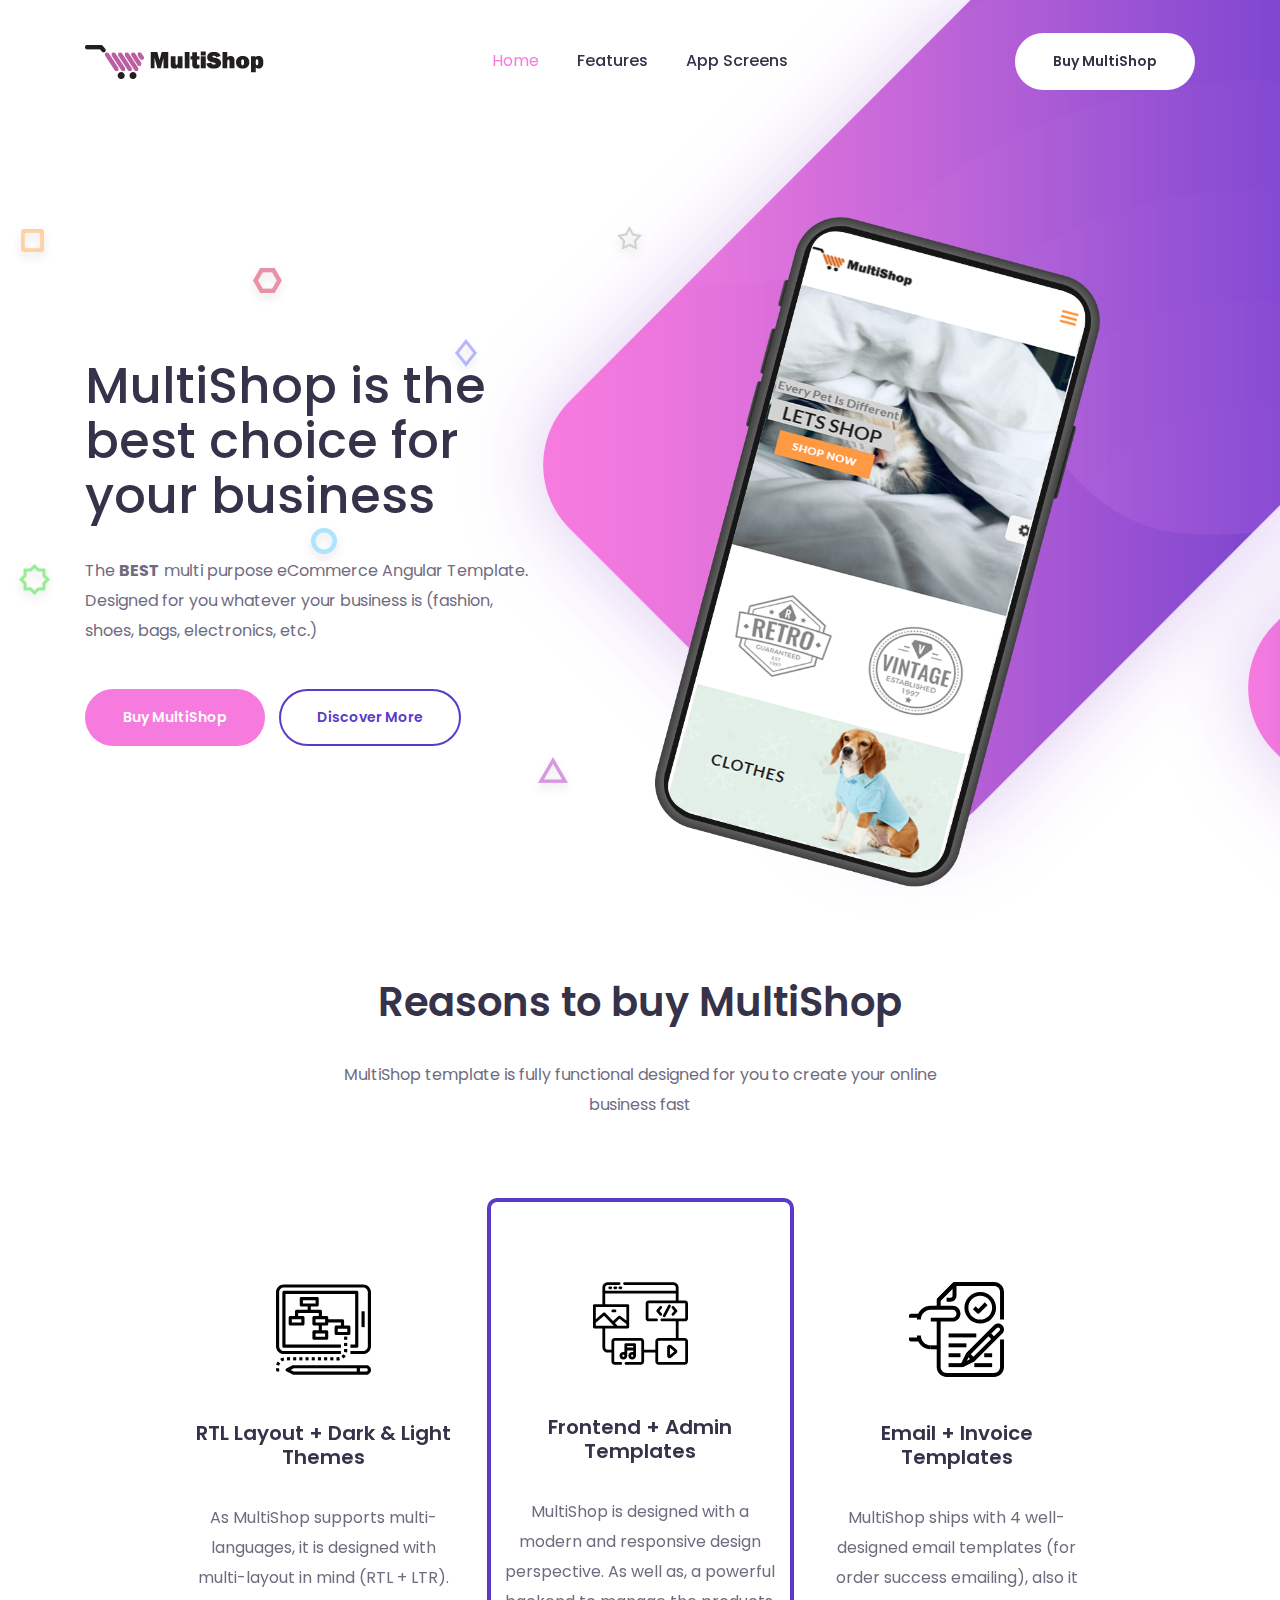
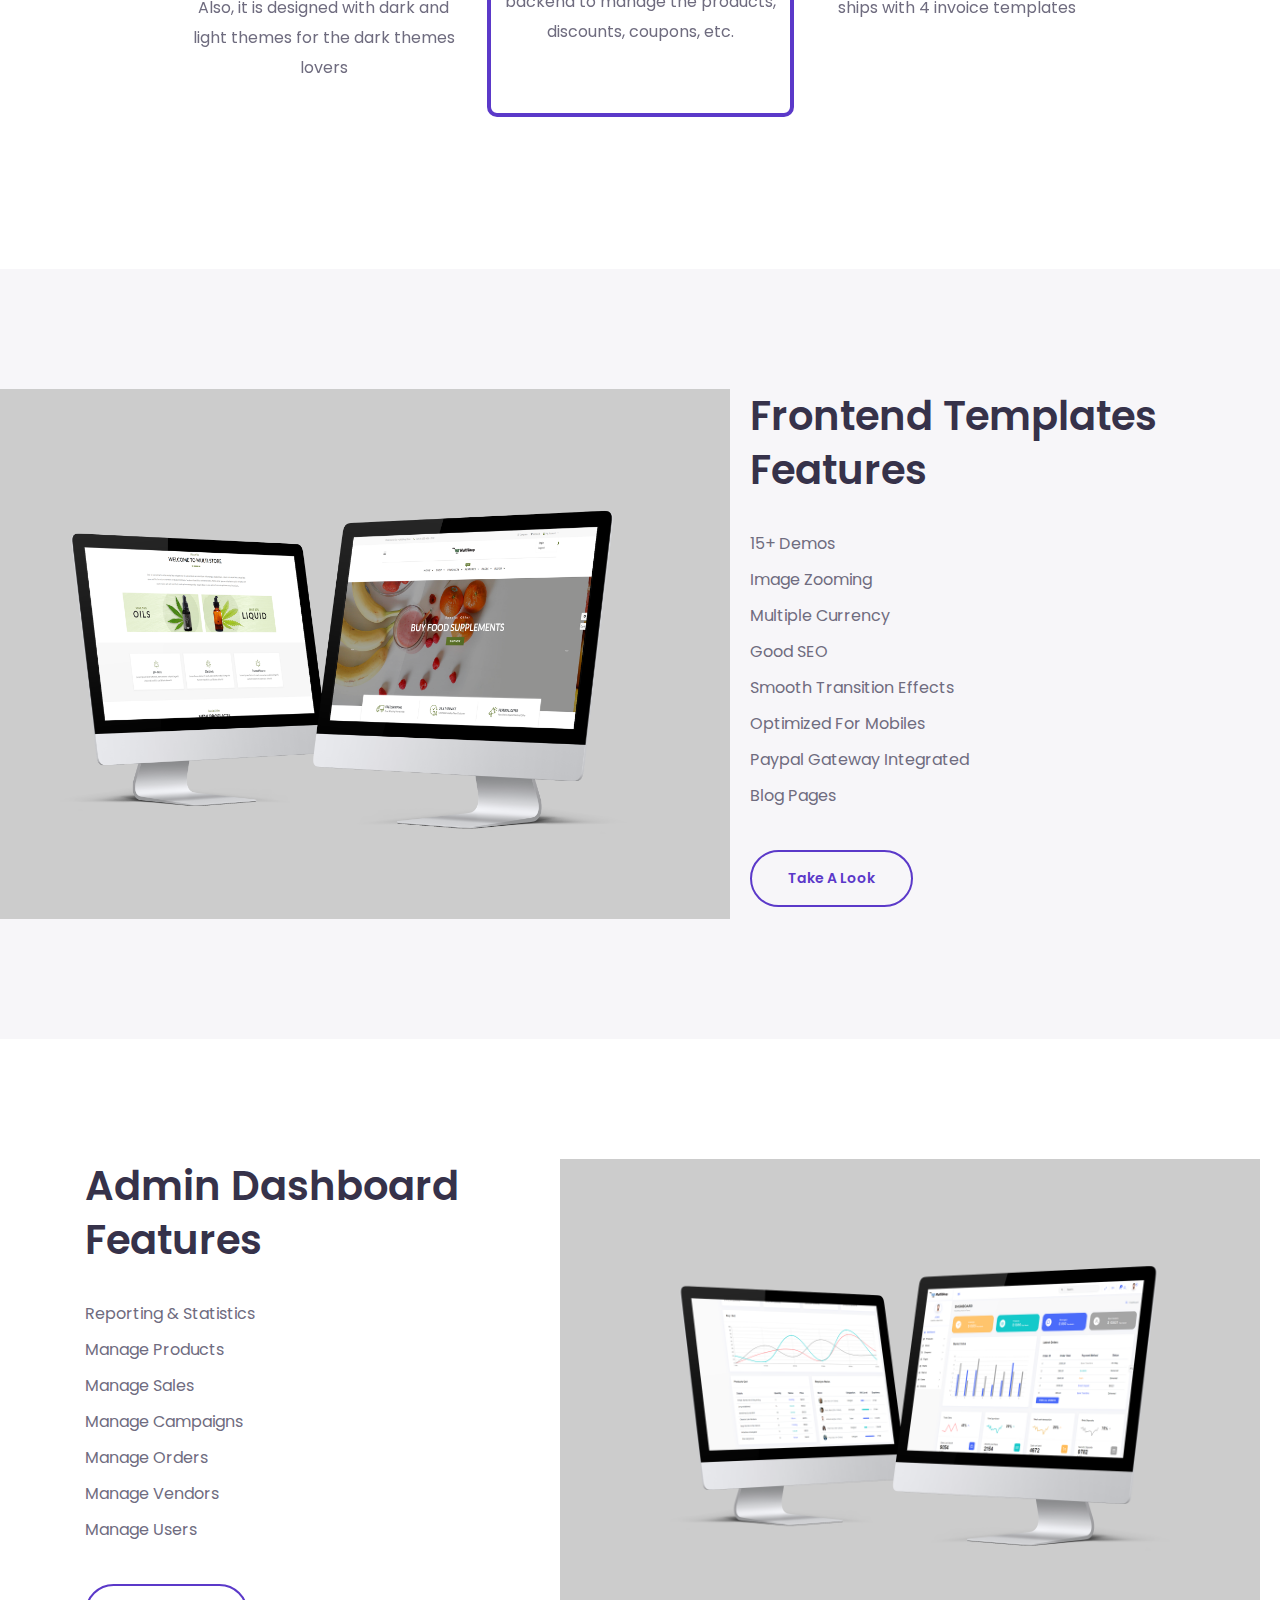
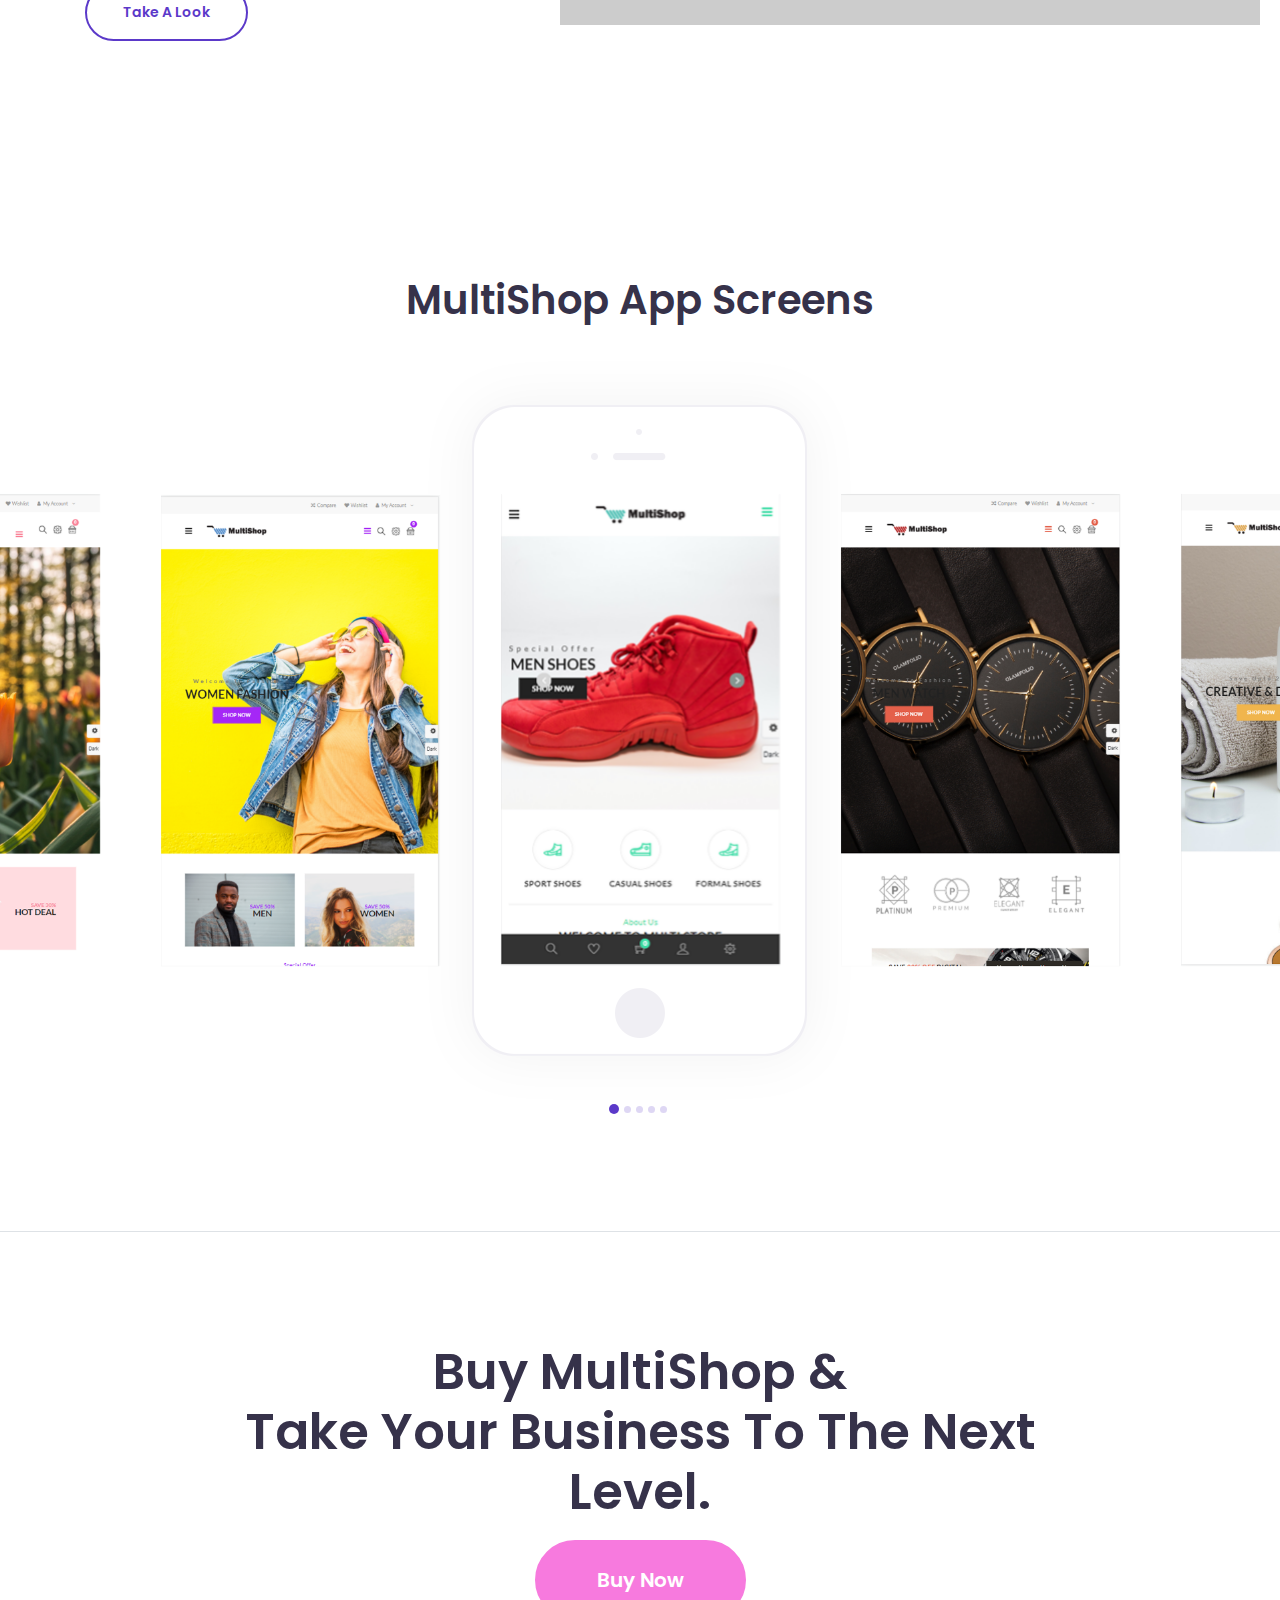
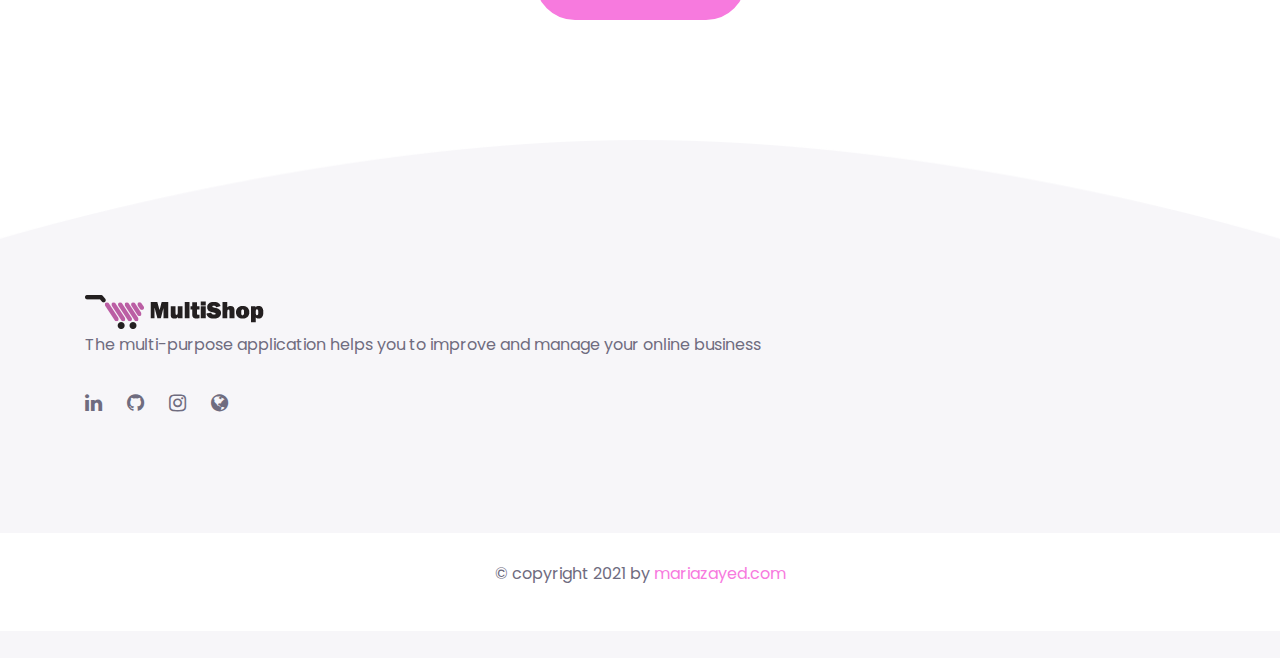
<file: index.html>
<!DOCTYPE html>
<html lang="en">

	<head>
		<meta charset="utf-8">
		<meta content="width=device-width, initial-scale=1, shrink-to-fit=no" name="viewport">
		<meta content="IE=edge" http-equiv="X-UA-Compatible">

		<!-- Document Title -->
		<title>MultiShop - Landing Page</title>

		<!-- Favicon -->
		<link href="favicon.ico" rel="shortcut icon" type="image/png">

		<!-- CSS Files -->
		<!--==== Google Fonts ====-->
		<link href="https://fonts.googleapis.com/css?family=Poppins:200,300,400,500,600,700" rel="stylesheet">

		<!--==== Bootstrap css file ====-->
		<link href="assets/css/bootstrap.min.css" rel="stylesheet">

		<!--==== Font-Awesome css file ====-->
		<link href="assets/css/font-awesome.min.css" rel="stylesheet">

		<!-- Owl Carousel css file -->
		<link href="assets/plugins/owl-carousel/owl.carousel.min.css" rel="stylesheet">

		<!--==== Style css file ====-->
		<link href="assets/css/style.css" rel="stylesheet">

		<!--==== Responsive css file ====-->
		<link href="assets/css/responsive.css" rel="stylesheet">
	</head>

	<body>
		<!-- Preloader -->
		<div class="preLoader">
			<div class="preload-inner">
				<div class="sk-cube-grid">
					<div class="sk-cube sk-cube1"></div>
					<div class="sk-cube sk-cube2"></div>
					<div class="sk-cube sk-cube3"></div>
					<div class="sk-cube sk-cube4"></div>
					<div class="sk-cube sk-cube5"></div>
					<div class="sk-cube sk-cube6"></div>
					<div class="sk-cube sk-cube7"></div>
					<div class="sk-cube sk-cube8"></div>
					<div class="sk-cube sk-cube9"></div>
				</div>
			</div>
		</div>
		<!-- End Of Preloader -->

		<!-- Main header -->
		<header class="header">
			<!-- Start Header Navbar-->
			<div class="main-header">
				<div class="main-menu-wrap">
					<div class="container">
						<div class="row align-items-center">
							<div class="col-xl-3 col-lg-3 col-md-4 col-6">
								<!-- Logo -->
								<div class="logo">
									<a href="index.html">
										<img alt="MultiShop" data-rjs="2" src="assets/img/logo.png">
									</a>
								</div>
								<!-- End of Logo -->
							</div>
							<div class="col-xl-6 col-lg-6 col-md-4 col-6 menu-button">
								<div class="menu--inner-area clearfix">
									<div class="menu-wraper">
										<nav>
											<!-- Header-menu -->
											<div class="header-menu dosis">
												<ul>
													<li class="active">
														<a href="#">Home</a>
													</li>
													<li>
														<a href="#features">Features</a>
													</li>
													<li>
														<a href="#app">App Screens</a>
													</li>
												</ul>
											</div>
											<!-- End of Header-menu -->
										</nav>
									</div>
								</div>
							</div>
							<div class="col-lg-3 col-md-4 col-sm-5 d-md-block d-none">
								<div class="urgent-call text-right">
									<!-- TODO: Add the link -->
									<a class="btn" href="#">Buy MultiShop</a>
								</div>
							</div>
						</div>
					</div>
				</div>
			</div>
			<!-- End Header Navbar-->
		</header>
		<!-- End of Main header -->

		<!-- home banner area -->
		<div class="banner-area-inner">
			<div class="banner-inner-area banner-area1">
				<div class="container">
					<div class="row align-items-center">
						<div class="col-md-8 col-lg-6 col-xl-5">
							<!-- banner text -->
							<div class="banner-text-inner">
								<div class="banner-shape-wrap">
									<div class="banner-shape-inner">
										<img alt="" class="shape shape1 rotate3d" src="assets/img/banner/shaps1.png">
										<img alt="" class="shape shape2 rotate2d" src="assets/img/banner/shaps2.png">
										<img alt="" class="shape shape3 rotate-2d" src="assets/img/banner/shaps3.png">
										<img alt="" class="shape shape4 rotate3d" src="assets/img/banner/shaps4.png">
										<img alt="" class="shape shape5 rotate2d" src="assets/img/banner/shaps5.png">
										<img alt="" class="shape shape6 rotate-2d" src="assets/img/banner/shaps6.png">
										<img alt="" class="shape shape7 rotate3d" src="assets/img/banner/shaps7.png">
									</div>
								</div>

								<h1>MultiShop is the best choice for your business</h1>
								<p>
									The
									<strong>BEST</strong>
									multi purpose eCommerce Angular Template. Designed for you whatever your business is
									(fashion, shoes, bags, electronics, etc.)
								</p>
								<!-- TODO: Add the link -->
								<a class="btn" href="#">Buy MultiShop</a>
								<a class="btn" href="#features">Discover More</a>
							</div>
							<!-- banner text -->
						</div>
						<div class="col-lg-5 offset-lg-1 col-md-4 offse-xl-2">
							<!-- banner image-->
							<div class="banner-image">
								<img alt="" src="assets/img/banner/mockup.png">
							</div>
							<!--End of banner image-->
						</div>
					</div>
				</div>
			</div>
		</div>
		<!-- End of home banner area -->

		<!-- feature area -->
		<section class="pb-110" id="features">
			<div class="container">
				<div class="row justify-content-center">
					<div class="col-md-12 col-lg-8">
						<!-- section title -->
						<div class="section-title text-center">
							<h2>Reasons to buy MultiShop</h2>
							<p>
								MultiShop template is fully functional designed for you to create your online business
								fast
							</p>
						</div>
						<!-- End of section title -->
					</div>
				</div>
				<div class="row justify-content-center">
					<div class="col-xl-10 col-lg-12">
						<div class="feature-carousel owl-carousel">
							<!-- single feature inner -->
							<div class="single-feature-inner text-center">
								<div class="feature-icon">
									<img alt=""
									     src="assets/img/icons/dashboard.svg">
								</div>
								<h5>Frontend + Admin
									<br>
								    Templates
								</h5>
								<p>MultiShop is designed with a modern and responsive design perspective. As well as, a
								   powerful backend to manage the products, discounts, coupons, etc.
								</p>
							</div>
							<!-- End of single feature inner -->

							<!-- single feature inner -->
							<div class="single-feature-inner text-center">
								<div class="feature-icon">
									<img alt=""
									     src="assets/img/icons/receipt.svg">
								</div>
								<h5>Email + Invoice Templates</h5>
								<p>MultiShop ships with 4 well-designed email templates (for order success emailing),
								   also it ships with 4 invoice templates
								</p>
							</div>
							<!-- End of single feature inner -->

							<!-- single feature inner -->
							<div class="single-feature-inner text-center">
								<div class="feature-icon">
									<img alt=""
									     src="assets/img/icons/planning.svg">
								</div>
								<h5>RTL Layout + Dark & Light Themes</h5>
								<p>As MultiShop supports multi-languages, it is designed with multi-layout in mind (RTL
								   + LTR). Also, it is designed with dark and light themes for the dark themes lovers
								</p>
							</div>
							<!-- End of single feature inner -->
						</div><!--/.feature-carousel-->
					</div><!--/.col-->
				</div><!--/.row-->
			</div><!--/.container-->
		</section>
		<!-- End of feature area -->

		<!-- frontend template -->
		<section class="bg-2 pt-120 pb-120">
			<div class="container">
				<div class="row">
					<div class="col-lg-7 col-sm-7">
						<!-- user interact image -->
						<div class="user-interact-image">
							<img alt="" src="assets/img/feature/frontend.png">
						</div>
						<!-- End of user interact image -->
					</div>
					<div class="col-lg-5 col-sm-5">
						<div class="user-interact-inner">
							<h2>Frontend Templates Features</h2>
							<ul>
								<li>15+ Demos</li>
								<li>Image Zooming</li>
								<li>Multiple Currency</li>
								<li>Good SEO</li>
								<li>Smooth Transition Effects</li>
								<li>Optimized For Mobiles</li>
								<li>Paypal Gateway Integrated</li>
								<li>Blog Pages</li>
							</ul>
							<br>
							<a class="btn"
							   href="https://multi-shop-frontend.netlify.app/"
							   target="_blank">Take a look
							</a>
						</div>
					</div>
				</div>
			</div>
		</section>
		<!-- frontend template -->

		<!-- backend template -->
		<section class="pt-120 pb-120">
			<div class="container">
				<div class="row">
					<div class="col-lg-5 col-sm-5">
						<div class="user-interact-inner">
							<h2>Admin Dashboard Features</h2>
							<ul>
								<li>Reporting & Statistics</li>
								<li>Manage Products</li>
								<li>Manage Sales</li>
								<li>Manage Campaigns</li>
								<li>Manage Orders</li>
								<li>Manage Vendors</li>
								<li>Manage Users</li>
							</ul>
							<br>
							<a class="btn"
							   href="https://multi-shop-backend.netlify.app/"
							   target="_blank">Take a look
							</a>
						</div>
					</div>
					<div class="col-lg-7 col-sm-7">
						<div class="user-interact-image type2">
							<img alt="" src="assets/img/feature/backend.png">
						</div>
					</div>
				</div>
			</div>
		</section>
		<!-- backend template -->

		<!-- app screen -->
		<section class="pt-120 pb-115" id="app">
			<div class="container">
				<div class="row justify-content-center">
					<div class="col-md-12 col-lg-8">
						<!-- section title -->
						<div class="section-title text-center">
							<h2>MultiShop App Screens</h2>
						</div>
						<!-- End of section title -->
					</div>
				</div>
			</div>
			<div class="app-scrin-inner">
				<div class="app-carousel-inner">
					<div class="app-carousel owl-carousel">
						<!-- slingle app image -->
						<div class="single-app-image">
							<img alt="" data-rjs="2" src="assets/img/feature/1.png">
						</div>
						<!-- slingle app image -->

						<!-- slingle app image -->
						<div class="single-app-image">
							<img alt="" data-rjs="2" src="assets/img/feature/2.png">
						</div>
						<!-- slingle app image -->

						<!-- slingle app image -->
						<div class="single-app-image">
							<img alt="" data-rjs="2" src="assets/img/feature/3.png">
						</div>
						<!-- slingle app image -->

						<!-- slingle app image -->
						<div class="single-app-image">
							<img alt="" data-rjs="2" src="assets/img/feature/4.png">
						</div>
						<!-- slingle app image -->

						<!-- slingle app image -->
						<div class="single-app-image">
							<img alt="" data-rjs="2" src="assets/img/feature/5.png">
						</div>
						<!-- slingle app image -->
					</div>
				</div>
			</div>
		</section>
		<!-- End of app screen -->

		<!-- download app -->
		<section class="border-top pt-110 pb-150">
			<div class="container">
				<div class="row justify-content-center">
					<div class="col-lg-10 col-md-12">
						<div class="download-app-inner text-center">
							<h2 class="h1">
								Buy MultiShop &
								<br>
								Take Your Business To The Next Level.
							</h2>
							<!--TODO: Add the link-->
							<a class="btn" href="#">Buy Now</a>
						</div>
					</div>
				</div>
			</div>
		</section>
		<!-- End of download app -->

		<footer class="footer">
			<div class="footerbg">
				<img alt="" src="assets/img/footer-bg.png">
			</div>
			<div class="footer-top pt-120 pb-110">
				<div class="container">
					<div class="row">
						<div class="col-12">
							<!-- footer widget -->
							<div class="footer-logo">
								<a href="index.html">
									<img alt="" src="assets/img/logo.png">
								</a>
							</div>
							<p>
								The multi-purpose application helps you to improve and manage your online business
							</p>
							<!-- footer social area -->
							<div class="footer-social-area">
								<ul class="social-icons social-icons-light nav">
									<li>
										<a href="https://www.linkedin.com/in/mariazayed/"
										   target="_blank">
											<i class="fa fa-linkedin"></i>
										</a>
									</li>
									<li>
										<a href="https://github.com/mariazayed"
										   target="_blank">
											<i class="fa fa-github"></i>
										</a>
									</li>
									<li>
										<a href="https://www.instagram.com/mariawzayed/"
										   target="_blank">
											<i class="fa fa-instagram"></i>
										</a>
									</li>
									<li>
										<a href="https://mariazayed.com/"
										   target="_blank">
											<i class="fa fa-globe"></i>
										</a>
									</li>
								</ul>
							</div>
							<!-- End of footer social area -->
						</div>
						<!--End of footer widget -->
					</div>
				</div>
			</div>
			<div class="footer-bottom">
				<div class="footer-text text-center">
					<p>© copyright 2021 by
						<a href="https://mariazayed.com/" target="_blank">mariazayed.com</a>
					</p>
				</div>
			</div>
		</footer>

		<!-- back to top -->
		<div class="back-to-top">
			<a href="#">
				<i class="fa fa-chevron-up"></i>
			</a>
		</div>
		<!-- back to top -->


		<!-- JS Files -->
		<!-- ==== JQuery 3.3.1 js file==== -->
		<script src="assets/js/jquery-3.3.1.min.js"></script>

		<!-- ==== Bootstrap js file==== -->
		<script src="assets/js/bootstrap.bundle.min.js"></script>

		<!-- ==== JQuery Waypoint js file==== -->
		<script src="assets/plugins/waypoints/jquery.waypoints.min.js"></script>

		<!-- ==== Parsley js file==== -->
		<script src="assets/plugins/parsley/parsley.min.js"></script>

		<!-- ==== parallax js==== -->
		<script src="assets/plugins/parallax/parallax.js"></script>

		<!-- ==== Owl Carousel js file==== -->
		<script src="assets/plugins/owl-carousel/owl.carousel.min.js"></script>

		<!-- ==== Menu  js file==== -->
		<script src="assets/js/menu.min.js"></script>

		<!-- ====Counter js file=== -->
		<script src="assets/plugins/waypoints/jquery.counterup.min.js"></script>

		<!-- ==== Script js file==== -->
		<script src="assets/js/scripts.js"></script>

		<!-- ==== Custom js file==== -->
		<script src="assets/js/custom.js"></script>

	</body>
</html>
</file>
<file: assets/css/style.css>
/*---------------------------------------------
Template name:  MultiShop
Version:        1.0
Author:         layerdrops
Author Email:   layerdrops@gmail.com

NOTE:
-----
Please DO NOT EDIT THIS CSS, you may need to use "custom.css" file for writing your custom css.
We may release future updates so it will overwrite this file. it's better and safer to use "custom.css".

[Table of Content]

01: General CSS
    1.1: Default CSS
    1.2: background color
    1.3: Buttons
    1.4: Padding/Margin
    1.5: Animations
02: Page Title
03: Header
    3.1: Header Menu 1
04: Banner
    4.1: main banner 01
    4.02: main banner home2
05: Feature area
    5:01 feature type2
    5:02 feature type3
06: Video section
07: bottle delivery
08: start about section
09: start our team
10: subscribe area
11: testimonial area
    11: 01 testimonial area type2
12: our location
13: our partner
14: our quality feature
    14:01 quality type2
15: our blog area
16: Bloge details page
    16:01 blog details
17: map area
18: Conatct page
    18:01 conatct info
19: Call to action
20: Footer
    20.01: footer top
    20.02: footer bottom
21: Others
    21.01: pettrns
    21.02: About block
    21.03: Why us
    21.04: Subscription
    21.05: Carousel controls
    21.06: Slider pagination style
    21.07: Social icons
    21.08: Back to top
    21.09: Preloader
    21.10: Form validation
    21.11: Content animation
----------------------------------------------*/

/*=============================================
    01: General CSS
==============================================*/

/* 1.1: Default CSS */
input::-webkit-outer-spin-button,
input::-webkit-inner-spin-button {
    -webkit-appearance: none;
    margin: 0;
}

input[type="number"] {
    -moz-appearance: textfield;
}

::-moz-selection {
    background: #31333E;
    color: #FFF;
    text-shadow: none;
}

::selection {
    background: #31333E;
    color: #FFF;
    text-shadow: none;
}


button:focus,
input:focus,
select:focus,
textarea:focus {
    outline: none !important;
}

button[type=submit] {
    cursor: pointer;
    border: none;
}

textarea {
    resize: none;
}

img {
    max-width: 100%;
    height: auto;
}

a {
    color: #F77ADE;
    -webkit-transition: all .2s;
    transition: all .2s;
}

a:hover {
    color: #F77ADE;
}

a,
a:hover,
a:active,
a:focus {
    text-decoration: none;
    outline: none;
}

h1, h2, h3, h4, h5, h6,
.h1, .h2, .h3, .h4, .h5, .h6 {
    font-family: 'Poppins', sans-serif;
    color: #36324A;
}

h1, .h1 {
    font-size: 50px;
    line-height: 55px;
}

h2, .h2 {
    font-size: 40px;
    line-height: 55px;
}

h3, .h3 {
    font-size: 30px;
}

h4, .h4 {
    font-size: 26px;
}

h5, .h5 {
    font-size: 20px;
}

h6, .h6 {
    font-size: 16px;
}

p {
    font-family: 'Poppins', sans-serif;
    line-height: 30px;
    margin-bottom: 25px;
    font-weight: 400;
    font-size: 16px;
}

body {
    font-family: 'Poppins', sans-serif;
    font-size: 16px;
    color: #6F6C7F;
    line-height: 36px;
    background: #FFF;
    overflow-x: hidden !important;
    font-weight: 400;
}

.theme-color {
    color: #5B39C9;
}

.theme-bg {
    background: #5B39C9
}

/*1.2: background color*/

/* 1.3: Buttons */
.btn {
    cursor: pointer;
    z-index: 1;
    position: relative;
    padding: 16px 36px;
    color: #5B39C9;
    font-weight: 600;
    text-transform: capitalize;
    overflow: hidden;
    border: 2px solid #5B39C9;
    border-radius: 50px;
    overflow: hidden;
    -webkit-transition: .3s all linear;
    transition: .3s all linear;
    font-size: 14px;
}

.btn.active,
.btn:hover,
.btn:focus {
    color: #FFF;
    text-decoration: none;
}

.btn:before {
    content: " ";
    position: absolute;
    top: 48%;
    left: 48%;
    z-index: -1;
    -webkit-transform: scale(0);
    transform: scale(0);
    width: 11px;
    height: 11px;
    -webkit-transition: .3s all linear;
    transition: .3s all linear;
    opacity: 0;
    visibility: hidden;
    background: #5B39C9;
    border-radius: 50px;

}

.btn:hover {
    border-color: #5B39C9;
}

.btn:hover:before {
    -webkit-transform: scale(20);
    transform: scale(20);
    opacity: 1;
    visibility: visible;

}

.btn:focus,
.form-control:focus {
    box-shadow: none !important;
}

.disabled {
    pointer-events: none;
}

.bg-2 {
    background-color: #F7F6F9;
}

ul, li {
    margin-bottom: 0;
    list-style: none;
    padding: 0;
}

.font-weight-600 {
    font-weight: 600;
}

b, strong {
    font-weight: bold;
}

.list-inline > li {
    display: inline-block;
}

.form-control {
    font-size: 14px;
}

.form-control:focus {
    border-color: #FFF;
}

input.parsley-error,
textarea.parsley-error,
select.parsley-error {
    border: 1px solid red !important;
}

.half-gutter {
    margin-right: -7.5px;
    margin-left: -7.5px;
}

.half-gutter > .col,
.half-gutter > [class*="col-"] {
    padding-right: 7.5px;
    padding-left: 7.5px;
}

.no-gutters-padding {
    padding-right: 0px;
    padding-left: 0px;
}


.theme-list-style {
    padding: 0;
    list-style: none;
}

.theme-list-style li {
    font-weight: 600;
    color: #4C4F60;
    padding: 5px 0;
}

.theme-list-style li:before {
    content: '\f05d';
    font-family: 'FontAwesome';
    color: #6F6C7F;
    font-size: 12px;
    font-weight: normal;
    margin-right: 10px;
}

.theme-input-style {
    font-size: 16px;
    width: 100%;
    height: 70px;
    padding: 0 20px 0;
    -webkit-transition: all .2s;
    transition: all .2s;
    background: transparent;
    border: none;
    border: 4px solid #F7F6F9;
    opacity: 1;
    border-radius: 10px;
    color: #6F6C7F;
    margin-bottom: 30px;
}

textarea.theme-input-style {
    padding: 10px;
    min-height: 120px;
    display: block;
}

label input[type=checkbox],
label input[type=radio] {
    position: relative;
    top: 2px;
    margin-right: 5px;
}

.form-group {
    position: relative;
}

.table-bordered,
.table-bordered td,
.table-bordered th {
    border-color: #E2E6FB;
}

.alignleft {
    float: left;
    margin-right: 15px;
    margin-bottom: 15px;
}

.alignright {
    float: right;
    margin-left: 15px;
    margin-bottom: 15px;
}

.aligncenter {
    clear: both;
    display: block;
    margin: 0 auto 15px;
}

/* 1.4: Padding/Margin */
.pt-150 {
    padding-top: 150px;
}

.pb-150 {
    padding-bottom: 150px;
}

.pt-140 {
    padding-top: 140px;
}

.pb-140 {
    padding-bottom: 140px;
}

.pt-130 {
    padding-top: 130px;
}

.pb-130 {
    padding-bottom: 130px;
}

.pt-120 {
    padding-top: 120px;
}

.pt-115 {
    padding-top: 115px;
}

.pb-115 {
    padding-bottom: 115px;
}

.pb-120 {
    padding-bottom: 120px;
}

.pt-110 {
    padding-top: 110px;
}

.pb-110 {
    padding-bottom: 110px;
}

.pt-100 {
    padding-top: 100px;
}

.pb-100 {
    padding-bottom: 100px;
}

.pt-90 {
    padding-top: 90px;
}

.pb-90 {
    padding-bottom: 90px;
}

.pt-80 {
    padding-top: 80px;
}

.pb-80 {
    padding-bottom: 80px;
}

.pt-70 {
    padding-top: 70px;
}

.pb-70 {
    padding-bottom: 70px;
}

.pt-60 {
    padding-top: 60px;
}

.pb-60 {
    padding-bottom: 60px;
}

.pt-55 {
    padding-top: 55px;
}

.pb-55 {
    padding-bottom: 55px;
}

.pt-50 {
    padding-top: 50px;
}

.pb-50 {
    padding-bottom: 50px
}

.pt-30 {
    padding-top: 30px;
}

.pb-30 {
    padding-bottom: 30px;
}

.pt-20 {
    padding-top: 20px;
}

.pb-20 {
    padding-bottom: 20px;
}

.mt-140 {
    margin-top: 140px;
}

.mb-140 {
    margin-bottom: 140px;
}

.mt-120 {
    margin-top: 120px;
}

.mb-120 {
    margin-bottom: 120px;
}

.mt-70 {
    margin-top: 70px;
}

.mb-70 {
    margin-bottom: 70px;
}

.mt-60 {
    margin-top: 60px;
}

.mb-60 {
    margin-bottom: 60px;
}

.mt-50 {
    margin-top: 50px;
}

.mb-50 {
    margin-bottom: 50px;
}

.mt-40 {
    margin-top: 40px;
}

.mb-40 {
    margin-bottom: 40px;
}

.mt-30 {
    margin-top: 30px;
}

.mb-30 {
    margin-bottom: 30px;
}

/* 1.5: Animations */
.animated {
    -webkit-animation-duration: 1s;
    animation-duration: 1s;
    -webkit-animation-fill-mode: backwards;
    animation-fill-mode: backwards;
}

.animated.infinite {
    -webkit-animation-iteration-count: infinite;
    animation-iteration-count: infinite;
}

@-webkit-keyframes fadeInDown {
    0% {
        opacity: 0;
        -ms-filter: "progid:DXImageTransform.Microsoft.Alpha(Opacity=0)";
        -webkit-transform: translate3d(0, -40px, 0);
        transform: translate3d(0, -40px, 0)
    }
    to {
        opacity: 1;
        -ms-filter: "progid:DXImageTransform.Microsoft.Alpha(Opacity=100)";
        -webkit-transform: translateZ(0);
        transform: translateZ(0)
    }
}

@keyframes fadeInDown {
    0% {
        opacity: 0;
        -ms-filter: "progid:DXImageTransform.Microsoft.Alpha(Opacity=0)";
        -webkit-transform: translate3d(0, -40px, 0);
        transform: translate3d(0, -40px, 0)
    }
    to {
        opacity: 1;
        -ms-filter: "progid:DXImageTransform.Microsoft.Alpha(Opacity=100)";
        -webkit-transform: translateZ(0);
        transform: translateZ(0)
    }
}

.fadeInDown {
    -webkit-animation-name: fadeInDown;
    animation-name: fadeInDown
}

@-webkit-keyframes fadeInUp {
    0% {
        opacity: 0;
        -ms-filter: "progid:DXImageTransform.Microsoft.Alpha(Opacity=0)";
        -webkit-transform: translate3d(0, 40px, 0);
        transform: translate3d(0, 40px, 0)
    }
    to {
        opacity: 1;
        -ms-filter: "progid:DXImageTransform.Microsoft.Alpha(Opacity=100)";
        -webkit-transform: translateZ(0);
        transform: translateZ(0)
    }
}

@keyframes fadeInUp {
    0% {
        opacity: 0;
        -ms-filter: "progid:DXImageTransform.Microsoft.Alpha(Opacity=0)";
        -webkit-transform: translate3d(0, 40px, 0);
        transform: translate3d(0, 40px, 0)
    }
    to {
        opacity: 1;
        -ms-filter: "progid:DXImageTransform.Microsoft.Alpha(Opacity=100)";
        -webkit-transform: translateZ(0);
        transform: translateZ(0)
    }
}

.fadeInUp {
    -webkit-animation-name: fadeInUp;
    animation-name: fadeInUp
}

@-webkit-keyframes fadeInLeft {
    from {
        opacity: 0;
        -ms-filter: "progid:DXImageTransform.Microsoft.Alpha(Opacity=0)";
        -webkit-transform: translate3d(-50%, 0, 0);
        transform: translate3d(-50%, 0, 0);
    }
    to {
        opacity: 1;
        -ms-filter: "progid:DXImageTransform.Microsoft.Alpha(Opacity=100)";
        -webkit-transform: translate3d(0, 0, 0);
        transform: translate3d(0, 0, 0);
    }
}

@keyframes fadeInLeft {
    from {
        opacity: 0;
        -ms-filter: "progid:DXImageTransform.Microsoft.Alpha(Opacity=0)";
        -webkit-transform: translate3d(-50%, 0, 0);
        transform: translate3d(-50%, 0, 0);
    }
    to {
        opacity: 1;
        -ms-filter: "progid:DXImageTransform.Microsoft.Alpha(Opacity=100)";
        -webkit-transform: translate3d(0, 0, 0);
        transform: translate3d(0, 0, 0);
    }
}

.fadeInLeft {
    -webkit-animation-name: fadeInLeft;
    animation-name: fadeInLeft;
}

@-webkit-keyframes fadeInRight {
    from {
        opacity: 0;
        -ms-filter: "progid:DXImageTransform.Microsoft.Alpha(Opacity=0)";
        -webkit-transform: translate3d(50%, 0, 0);
        transform: translate3d(50%, 0, 0);
    }
    to {
        opacity: 1;
        -ms-filter: "progid:DXImageTransform.Microsoft.Alpha(Opacity=100)";
        -webkit-transform: translate3d(0, 0, 0);
        transform: translate3d(0, 0, 0);
    }
}

@keyframes fadeInRight {
    from {
        opacity: 0;
        -ms-filter: "progid:DXImageTransform.Microsoft.Alpha(Opacity=0)";
        -webkit-transform: translate3d(50%, 0, 0);
        transform: translate3d(50%, 0, 0);
    }
    to {
        opacity: 1;
        -ms-filter: "progid:DXImageTransform.Microsoft.Alpha(Opacity=100)";
        -webkit-transform: translate3d(0, 0, 0);
        transform: translate3d(0, 0, 0);
    }
}

.fadeInRight {
    -webkit-animation-name: fadeInRight;
    animation-name: fadeInRight;
}

@-webkit-keyframes spin {
    0% {
        -webkit-transform: rotate(0deg);
        transform: rotate(0deg);
    }
    100% {
        -webkit-transform: rotate(360deg);
        transform: rotate(360deg);
    }
}

@keyframes spin {
    0% {
        -webkit-transform: rotate(0deg);
        transform: rotate(0deg);
    }
    100% {
        -webkit-transform: rotate(360deg);
        transform: rotate(360deg);
    }
}

.spin {
    -webkit-animation: spin 2s linear infinite;
    animation: spin 1s linear infinite;
}

@-webkit-keyframes bounce {
    0% {
        -webkit-transform: translateY(0px);
        transform: translateY(0px);
    }
    50% {
        -webkit-transform: translateY(-40px);
        transform: translateY(-40px);
    }
    100% {
        -webkit-transform: translateY(0px);
        transform: translateY(0px);
    }

}

@keyframes bounce {
    0% {
        -webkit-transform: translateY(0px);
        transform: translateY(0px);
    }
    50% {
        -webkit-transform: translateY(-40px);
        transform: translateY(-40px);
    }
    100% {
        -webkit-transform: translateY(0px);
        transform: translateY(0px);
    }

}

.bounce {
    -webkit-animation: bounce 2s linear infinite;
    animation: bounce 1s linear infinite;
}

@-webkit-keyframes rotate2d {
    0% {
        -webkit-transform: rotate(0deg);
        transform: rotate(0deg);
    }
    100% {
        -webkit-transform: rotate(360deg);
        transform: rotate(360deg);
    }
}

@keyframes rotate2d {
    0% {
        -webkit-transform: rotate(0deg);
        transform: rotate(0deg);
    }
    100% {
        -webkit-transform: rotate(360deg);
        transform: rotate(360deg);
    }
}

.rotate2d {
    -webkit-animation: rotate2d 2s linear infinite;
    animation: rotate2d 1s linear infinite;
}

@-webkit-keyframes rotate-2d {
    0% {
        -webkit-transform: rotate(0deg);
        transform: rotate(0deg);
    }
    100% {
        -webkit-transform: rotate(-360deg);
        transform: rotate(-360deg);
    }
}

@keyframes rotate-2d {
    0% {
        -webkit-transform: rotate(0deg);
        transform: rotate(0deg);
    }
    100% {
        -webkit-transform: rotate(-360deg);
        transform: rotate(-360deg);
    }
}

.rotate-2d {
    -webkit-animation: rotate-2d 2s linear infinite;
    animation: rotate-2d 1s linear infinite;
}

@-webkit-keyframes rotate3d {
    0% {
        -webkit-transform: rotateY(0deg);
        transform: rotateY(0deg);
    }
    100% {
        -webkit-transform: rotateY(360deg);
        transform: rotateY(360deg);
    }
}

@keyframes rotate3d {
    0% {
        -webkit-transform: rotateY(0deg);
        transform: rotateY(0deg);
    }
    100% {
        -webkit-transform: rotateY(360deg);
        transform: rotateY(360deg);
    }
}

.rotate3d {
    -webkit-animation: rotate3d 2s linear infinite;
    animation: rotate3d 1s linear infinite;
}

/*=============================================
    03: Header
==============================================*/

/* 3.1: Header Menu 1*/
.main-header {
    box-shadow: none;
    position: fixed;
    z-index: 999;
    width: 100%;
    top: 0;
    left: 0;
    -webkit-transition: background .3s;
    transition: background .3s;
    padding: 30px 0;
}

.urgent-call span {
    margin-right: 15px;
    display: inline-block;
}

.main-header.stuck {
    position: fixed;
    top: 0;
    box-shadow: 0 0 10px rgba(0, 0, 0, 0.15);
    width: 100%;
}

.header-menu, .header-menu ul,
.header-menu ul li,
.header-menu ul li a,
.header-menu #menu-button {
    margin: 0;
    padding: 0;
    border: 0;
    list-style: none;
    line-height: 1;
    display: block;
    position: relative;
}

.header-menu #menu-button {
    display: none;
}

.header-menu > ul ul {
    text-align: left;
    z-index: 99999;
}

.header-menu {
    -webkit-transition: .3s all linear;
    transition: .3s all linear;
}

.header-menu > ul > li {
    display: inline-block;
    float: left;
}

.header-menu > ul > li.has-sub:hover:after {
    content: '';
    position: absolute;
    width: 100%;
    height: 2em;
    bottom: -2em;
    cursor: pointer;
    left: 0;
}

.header-menu > ul > li {
    padding-left: 19px;
    padding-right: 19px;
}

.header-menu > ul > li > a {
    padding: 23px 0 23px;
    font-size: 16px;
    color: #36324A;
    font-weight: 500;
}

.main-header.sticky .header-menu > ul > li > a {
    color: #36324A;
}

.header-menu > ul > li:hover > a,
.header-menu > ul > li.active > a {
    color: #081340;
}

.main-header .header-menu > ul > li:hover > a,
.main-header .header-menu > ul > li.active > a {
    color: #F77ADE;
    font-weight: 400;
}

.header-menu ul ul {
    position: absolute;
    left: -9999px;
    opacity: 0;
    -webkit-transition: top .2s ease, opacity .2s ease;
    transition: top .2s ease, opacity .2s ease;
}

.header-menu > ul > li:hover > ul {
    left: auto;
    top: 60px;
    opacity: 1;
}

.header-menu > ul > li > ul {
    top: 30px;
    background: #081340;
    box-shadow: 0 0 10px rgba(0, 0, 0, 0.1);
    -webkit-transition: top .2s ease, opacity .2s ease;
    transition: top .2s ease, opacity .2s ease;
    border-radius: 5px;
}

.header-menu.align-right > ul > li:hover > ul {
    right: 0;
}

.header-menu ul ul ul {
    top: 32px;
    box-shadow: 0 0 10px rgba(0, 0, 0, 0.1);
}

.header-menu ul ul ul:after {
    content: "";
    position: absolute;
    left: -10px;
    top: 0;
    width: 10px;
    height: 100%;
    z-index: -1;
}

.header-menu ul ul ul li {
    background: #FFF;
}

.header-menu ul ul > li:hover > ul {
    top: 0;
    left: 180px;
    opacity: 1;
}

.header-menu.align-right ul ul > li:hover > ul {
    left: auto;
    right: 178px;
    padding-left: 0;
    padding-right: 10px;
    opacity: 1;
}

.header-menu ul ul li a {
    width: 186px;
    padding: 8px 20px;
    font-size: 16px;
    line-height: 1.25;
    position: relative;
    background: #081340;
    -webkit-transition: all .2s;
    transition: all .2s;
    color: #979CAF;
}

.main-header.sticky .header-menu ul ul li a {
    background: #081340;
    color: #979CAF;
}

.header-menu ul ul li a i {
    position: absolute;
    right: 15px;
    top: 16px;
    font-size: 10px;
}

.header-menu ul ul li:hover > a,
.header-menu ul ul li > a:hover,
.header-menu ul ul li.active > a {
    color: #FFF;
}

.main-header.sticky .header-menu ul ul li:hover > a,
.main-header.sticky .header-menu ul ul li > a:hover,
.main-header.sticky .header-menu ul ul li.active > a {
    color: #FFF;
}

.menu-wraper {
    float: right;
}

.header-menu > ul {
    -webkit-transition: .3s all linear;
    transition: .3s all linear;
}

.header-menu > ul > li:last-child {
    margin-right: 0;
}

.header-menu ul ul ul,
.header-menu ul ul {
    padding: 8px 0;
    background: #FFF;
}

.header-menu > ul > li > ul .has-sub-item {
    position: relative;
}

.header-menu > ul > li > ul .has-sub-item:after {
    content: ">";
    position: absolute;
    right: 10px;
    top: 50%;
    -webkit-transform: translateY(-50%);
    transform: translateY(-50%);
}

.logo .sticky-logo {
    display: none;
}

.logo .sticky-logo {
    display: none;
}

.main-header.sticky .logo .default-logo {
    display: none;
}

.main-header.sticky .logo .sticky-logo {
    display: block;
}

.main-header.sticky {
    background: #FFF;
    position: fixed;
    width: 100%;
    -webkit-animation-duration: .5s;
    animation-duration: .5s;
    box-shadow: 0 0 10px rgba(0, 0, 0, .15);
}

.menu-button {
    display: -webkit-box;
    display: -ms-flexbox;
    display: flex;
    -webkit-box-align: center;
    -ms-flex-align: center;
    align-items: center;
    -webkit-box-pack: center;
    -ms-flex-pack: center;
    justify-content: center;
}

.signup--out-btn {
    margin-left: 16px;
}

.main-header .header-menu ul ul li.active a:before {
    visibility: visible;
    opacity: 1;
    background: #53E1FF;
}

.main-header .header-menu ul .has-sub-item ul .has-sub-item ul li a:before {
    visibility: hidden;
    opacity: 0;
}

.main-header .header-menu ul .has-sub-item ul .has-sub-item ul li a:hover:before {
    visibility: visible;
    opacity: 1;
}

.inner-header .header-menu > ul > li > a {
    color: #FFF;
}

.inner-header a.btn {
    border-color: #FFF;
    color: #36324A;
    background: #FFF;
}

.main-header.inner-header .btn:before {
    background: #36324A;
    visibility: hidden;
    opacity: 0;
    -webkit-transform: scale(0);
    transform: scale(0);
}

.main-header.inner-header .btn:hover {
    color: #FFF;
    background: #36324A;
}

.main-header.inner-header .btn:hover:before {
    background: #36324A;
    visibility: visible;
    opacity: 1;
    -webkit-transform: scale(20);
    transform: scale(20);
}

.sticky .main-menu-wrap .btn {
    border-color: #5B39C9;
    color: #36324A;
    background: #FFF;
}

.main-menu-wrap .btn:hover {
    border-color: #36324A;
    background: #36324A;
    color: #FFF;
}

.main-menu-wrap .btn:before {
    background: #36324A;
}

.sticky .main-menu-wrap .btn:hover {
    border-color: #36324A;
}

.main-header.blog-header .header-menu > ul > li:hover > a,
.main-header.blog-header .header-menu > ul > li.active > a {
    color: #FFF;
    font-weight: 400;
}

.sticky.main-header.blog-header .header-menu > ul > li:hover > a,
.sticky.main-header.blog-header .header-menu > ul > li.active > a {
    color: #333333;
    font-weight: 400;
}

.main-menu-wrap .btn {
    background: #FFF;
    border-color: #FFF;
    color: #36324A;
}

.inner-header .header-menu > ul > li:hover > a,
.inner-header .header-menu > ul > li:focus > a,
.inner-header .header-menu > ul > li:active > a {
    color: #FFF;
}

.sticky.inner-header .header-menu > ul > li:hover > a,
.sticky.inner-header .header-menu > ul > li:focus > a,
.sticky.inner-header .header-menu > ul > li:active > a {
    color: #36324A;
}

/*=============================================
    04: Banner
==============================================*/
/*4.1: main banner 01*/
.banner-inner-area {
    padding: 217px 0 96px;
    position: relative;
    overflow: hidden;
}

.banner-area1 .banner-text-wrap h1 {
    font-weight: 600;
    line-height: 80px;
    margin-bottom: 20px;
}

.banner-inner-area.banner-area1:before {
    background: url(../img/banner/main-base.png);
    background-position: top right;
    background-repeat: no-repeat;
    height: 100%;
    width: 100%;
    top: 0%;
    right: -19%;
    position: absolute;
    content: "";
}

/* .banner-inner-area.banner-area1:before{
    background: url(../img/banner/base.png);
    background-position: top right;
    background-repeat: no-repeat;
    height: 100%;
    width: 100%;
    top: 0%;
    right: -21%;
    position: absolute;
    content: "";
}
 .banner-inner-area.banner-area1:after {
    background: url(../img/banner/base2.png);
    background-position: top right;
    background-repeat: no-repeat;
    height: 100%;
    width: 100%;
    top: 36%;
    right: -16%;
    position: absolute;
    content: "";
    z-index: -1;
}
*/

.banner-area1 .banner-text-wrap span {
    color: #FFA21D;
    font-size: 30px;
    margin-bottom: 7px;
    display: block;
}

.banner-area1 .banner-text-wrap {
    padding: 0;
}

.banner-text-inner h1 {
    color: #36324A;
    margin-bottom: 33px;
}

.banner-text-inner p {
    margin-bottom: 43px;
}

.banner-text-inner .btn {
    background: #F77ADE;
    border-color: #F77ADE;
    color: #FFF;
}

.banner-text-inner .btn:hover {
    background: #36324A;
    border-color: #36324A;
    color: #FFF;
}

.banner-text-inner .btn:before {
    background: #36324A;
}

.banner-text-inner .btn + .btn {
    background: transparent;
    border-color: #5B39C9;
    color: #5B39C9;
    margin-left: 10px;
}

.banner-text-inner .btn + .btn:hover {
    color: #FFF;
    border-color: #5B39C9;
    background: #5B39C9;
}

.banner-text-inner .btn + .btn:hover:before {
    background: #5B39C9;
}

.banner-image {
    -webkit-animation: bounce 1s ease-in-out 0s infinite alternate;
    animation: bounce 1s ease-in-out 0s infinite alternate;
}

.main-header.sticky .logo .main-logo2 {
    display: none;
}

@keyframes bounce {
    0% {
        -webkit-transform: translateY(0);
        transform: translateY(0)
    }
    100% {
        -webkit-transform: translateY(-30px);
        transform: translateY(-30px)
    }
}

.banner-shape-inner .shape {
    position: absolute;
    -webkit-animation-duration: 3s;
    animation-duration: 3s;
}

.banner-shape-inner .shape1 {
    top: -34%;
    left: -12%;
}

.banner-shape-inner .shape2 {
    top: -24%;
    left: 37%;
}

.banner-shape-inner .shape3 {
    top: -34%;
    left: 114%;
}

.banner-shape-inner .shape4 {
    top: -5%;
    right: 13%;
}

.banner-shape-inner .shape5 {
    top: 43%;
    left: 49%;
}

.banner-shape-inner .shape6 {
    top: 53%;
    left: -12%;
}

.banner-shape-inner .shape7 {
    top: 103%;
    right: -6%;
}

/* home2 */
.banner-inner-area.banner-area1.banner2:before {
    background: url(../img/banner/base3.png);
    background-position: top right;
    background-repeat: no-repeat;
    height: 100%;
    width: 100%;
    top: 0%;
    right: 0%;
    position: absolute;
    content: "";
    background-position: 47% 0%;
    content: "";
}

.banner-inner-area.banner-area1.banner2:after {
    display: none
}

.banner2 .banner-shape-inner .shape1 {
    top: -20%;
    left: -25%;
}

.banner2 .banner-shape-inner .shape2 {
    top: 1%;
    left: 0;
}

.banner2 .banner-shape-inner .shape3 {
    top: -21%;
    left: 108%;
}

.banner2 .banner-shape-inner .shape4 {
    top: -10%;
    right: 28%;
}

.banner2 .banner-shape-inner .shape5 {
    top: 17%;
    right: -20%;
    left: auto;
}

.banner2 .banner-shape-inner .shape6 {
    top: 53%;
    right: 0;
    left: auto;
}

.banner2 .banner-shape-inner .shape7 {
    top: 80%;
    right: -12%;
}

.main-header.inner-header.header-2 .btn:hover {
    background: #F77ADE;
    border-color: transparent;
}

.main-header.inner-header.header-2 .btn::before {
    background: #F77ADE;
}

.main-header.sticky {
    padding: 15px 0;
}

/*==============================================
    05: Feature area
==============================================*/
.section-title h2 {
    color: #36324A;
    font-weight: 600;
    margin-bottom: 30px;
}

.section-title p {
    color: #6F6C7F;
    line-height: 30px;
}

.section-title {
    position: relative;
    margin-top: -8px;
    margin: -8px 40px 78px;
}

.feature-icon {
    width: 95px;
    height: 95px;
    margin: auto;
    margin-bottom: 44px;
}

.single-feature-inner {
    padding: 74px 10px 66px;
}

.center .single-feature-inner {
    border: 4px solid #5B39C9;
    border-radius: 10px;
    margin: -10px -10px -10px -10px;
}

.feature-carousel .owl-stage-outer {
    padding-top: 10px;
    padding-bottom: 10px;
}

.single-feature-inner .feature-icon svg rect,
.single-feature-inner .feature-icon svg path {
    fill: #36324A;
    -webkit-transition: .3s all linear;
    transition: .3s all linear;
}

.center .single-feature-inner .feature-icon svg rect,
.center .single-feature-inner .feature-icon svg path {
    fill: #F77FDF;
}

.single-feature-inner p {
    margin-bottom: 0;
    color: #6F6C7F;
    font-size: 16px;
    line-height: 30px;
}

.single-feature-inner h5 {
    margin-bottom: 34px;
    color: #36324A;
    font-weight: 600;
}

.feature-carousel button.owl-dot {
    height: 7px;
    width: 7px;
    background: #DED7F4 !important;
    margin-right: 5px;
    border-radius: 50%;
    -webkit-transition: .3s all linear;
    transition: .3s all linear;
    line-height: 10px;
    vertical-align: middle;
}

.feature-carousel button.owl-dot.active {
    background: #5B39C9 !important;
    height: 10px;
    width: 10px;
}

.feature-carousel .owl-dots {
    text-align: center;
    margin-top: 36px;
}

.box-top {
    border-top: 2px solid #F7F6F9;
}

.gradient-bg {
    background: #5B39C9;
    background: -webkit-linear-gradient(left, #5B39C9 0%, #F77ADE 100%);
    background: linear-gradient(to right, #5B39C9 0%, #F77ADE 100%);
    filter: progid:DXImageTransform.Microsoft.gradient(startColorstr='#5b39c9', endColorstr='#f77ade', GradientType=1);
}

/*===========================================
    Counter area
===========================================*/
.single-counter .counter {
    font-size: 60px;
    font-weight: 200;
    color: #5B39C9;
    line-height: 42px;
    margin-bottom: 21px;
    display: block;
}

.single-counter p {
    font-size: 18px;
    color: #36324A;
    font-weight: 400;
    margin-bottom: 0;
}

.single-counter {
    margin-bottom: 30px;
}

/*===============================================
    user interact inner
===============================================*/
.user-interact-inner .interact-icon {
    width: 65px;
    height: 65px;
    margin-bottom: 39px;
}

.user-interact-inner h2 {
    color: #36324A;
    font-weight: 600;
    line-height: 54px;
    margin-bottom: 29px;
}

.user-interact-inner p {
    margin-bottom: 40px;
}

.user-interact-image {
    width: 795px;
    margin-left: -150px;
}

.user-interact-inner .interact-icon svg#Capa_1 {
    fill: #F77ADE;
}

.bg-2 {
    background: #F7F6F9;
}

.user-interact-image.type2 {
    margin-left: 0;
    width: 700px;
}

/*=========================================
    06: Video section
=========================================*/
.theme-video-wrap .video-btn {
    height: 125px;
    width: 125px;
    background: #FFF;
    line-height: 125px;
    text-align: center;
    position: absolute;
    top: 50%;
    left: 50%;
    -webkit-transform: translate(-50%, -50%);
    transform: translate(-50%, -50%);
    border-radius: 50%;
    font-size: 30px;
    padding-left: 10px;
}

.teheme-video-wrap {
    position: relative;
}

.theme-video-wrap {
    padding-top: 325px;
    padding-bottom: 325px;
}

section.app-video:before {
    content: '';
    background: #5B39C9;
    position: absolute;
    height: 100%;
    width: 100%;
    left: 0;
    top: 0;
    opacity: .80;
}

.theme-video-wrap .video-btn:before {
    content: "";
    height: 100%;
    width: 100%;
    position: absolute;
    z-index: -1;
    background: #FFF;
    left: 0;
    border-radius: 50%;
    -webkit-animation: scale 1s linear infinite;
    animation: scale 1s linear infinite;
    opacity: .9;
    -webkit-transform: scale(1);
    transform: scale(1);
}

@-webkit-keyframes scale {
    0% {
        -webkit-transform: scale(1);
        transform: scale(1);
    }
    50% {
        -webkit-transform: scale(1.2);
        transform: scale(1.2);
        opacity: .9;
    }
    100% {
        -webkit-transform: scale(1.4);
        transform: scale(1.4);
        background: transparent;
    }
}

@keyframes scale {
    0% {
        -webkit-transform: scale(1);
        transform: scale(1);
    }
    50% {
        -webkit-transform: scale(1.2);
        transform: scale(1.2);
        opacity: .9;
    }
    100% {
        -webkit-transform: scale(1.4);
        transform: scale(1.4);
        background: transparent;
    }
}

/*===============================================
    Feature screen image
===============================================*/
.app-scrin-inner {
    position: relative;
    overflow: hidden;
    max-width: 1500px;
    margin: 0 auto;
    padding: 0px 20px;
    margin-top: -72px;
}

.app-carousel-inner {
    position: relative;
    width: 450px;
    height: 770px;
    margin: 0 auto;
    padding: 108px 70px;
    background: url(../img/feature/mockup.png);
    margin-top: 12px;
}

.app-carousel .owl-stage-outer {
    overflow: visible;
}

.app-carousel .single-app-image img {
    display: block;
    width: 90%;
    height: 95%;
    margin: 40px auto;
    top: 20px;
}

.app-carousel button.owl-dot {
    height: 7px;
    width: 7px;
    background: #DED7F4 !important;
    margin-right: 5px;
    border-radius: 50%;
    -webkit-transition: .3s all linear;
    transition: .3s all linear;
    line-height: 10px;
    vertical-align: middle;
}

.app-carousel button.owl-dot.active {
    background: #5B39C9 !important;
    height: 10px;
    width: 10px;
}

.app-carousel .owl-dots {
    text-align: center;
    margin-top: 84px;
}

/*============================================
    pricing plan
============================================*/
.single-price-top h4 {
    color: #36324A;
    margin-bottom: 25px;
}

.single-price-top span {
    font-size: 60px;
    font-weight: 200;
    color: #F77ADE;
    display: block;
    line-height: 40px;
}

.single-price-top {
    margin-bottom: 50px;
}

.single-price-body .price-list li {
    color: #6E6B7E;
}

.single-price-body .price-list li span i.fa-check {
    color: #6AC376;
}

.single-price-body .price-list li span i.fa-times {
    color: #ED4D58;
}

.single-price-body a {
    margin-top: 41px;
    border-color: #5B39C9;
}

.single-price-plan {
    border: 4px solid #F7F6F9;
    border-radius: 10px;
    padding: 55px 0 50px;
    -webkit-transition: .3s all linear;
    transition: .3s all linear;
    margin-bottom: 60px;
}

.single-price-body .price-list li span {
    margin-right: 2px;
}

.single-price-plan.active {
    border: 4px solid #5B39C9;
    border-radius: 10px;
    padding: 85px 0 80px;
    margin-top: -30px;
    margin-bottom: 30px;
}

.single-price-body a:before {
    background: #5B39C9;
}

.single-price-body a {
    color: #5B39C9;
}

.single-price-body a:hover {
    border-color: #5B39C9;
    background: #5B39C9;
}

.price-nav-wrap {
    margin-bottom: 60px;
}

.price--nav-inner .info-tabs a {
    padding: 10px 30px;
    color: #F77ADE;
    font-size: 14px;
    font-weight: 600;
    position: relative;
}

.price--nav-inner .info-tabs {
    display: -webkit-inline-box;
    display: -ms-inline-flexbox;
    display: inline-flex;
    -webkit-box-pack: center;
    -ms-flex-pack: center;
    justify-content: center;
    -webkit-box-align: center;
    -ms-flex-align: center;
    align-items: center;
    text-align: center;
    border-radius: 50px;
    overflow: hidden;
    border: 2px solid #F7F6F9;
}

.price--nav-inner {
    text-align: center;
    padding-bottom: 20px;
}

.price--nav-inner .info-tabs a.active {
    color: #FFF;
    z-index: 1;
    background: #F77ADE;
}

.single-price-plan.active .btn {
    color: #FFF;
    background: #5B39C9;
}

.single-price-plan.active .btn:before {
    -webkit-transform: scale(20);
    transform: scale(20);
    visibility: visible;
    opacity: 1;
}

/*============================================
    11: testimonial area
============================================*/

/* partner */
.partner-carousel .single-partner img {
    width: inherit !important;
    margin: 0 auto;
    opacity: .5;
    -webkit-transition: .3s all linear;
    transition: .3s all linear;
}

.partner-carousel .single-partner:hover img {
    opacity: 1;
}

.single-author-imge img {
    width: inherit !important;
    margin: 0 auto;
}

.author-carousel .owl-nav {
    display: none;
}

.testimonial-author-arousel {
    max-width: 326px;
    margin: 0 auto;
    overflow: hidden;
    padding-bottom: 75px;
}

.testimonial-author-inner {
    width: 100px;
    margin: 10px auto 10px;
    padding-left: 5px;
}

.testimonial-author-arousel
.owl-stage-outer {
    overflow: visible;
}

.center .single-author-imge img {
    -webkit-transform: scale(1.2);
    transform: scale(1.2);
}

.author-comment-carousel .owl-prev,
.author-comment-carousel .owl-next {
    height: 65px;
    width: 65px;
    background: #FFF !important;
    position: absolute;
    border-radius: 50%;
    right: -36%;
    top: -10%;
    -webkit-transition: .3s all linear;
    transition: .3s all linear;
}

.author-comment-carousel .owl-prev {
    left: -36%;
}

.author-comment-carousel .owl-prev:hover,
.author-comment-carousel .owl-next:hover {
    background: #E3E2E7 !important;
    color: #FFF !important;
}

.single-author-comment h4 {
    font-size: 30px;
    line-height: 50px;
    margin-bottom: 34px;
    color: #36324A;
}

.single-author-comment p {
    color: #F77ADE;
    margin-bottom: 0;
}

/* =====================================================
        Our Blog
===================================================== */

.single-blog-inner .post-date p {
    margin-bottom: 0;
    line-height: 25px;
    text-align: center;
    margin-top: 15px;
    font-size: 14px;
    color: #36324A;
    font-weight: 600;
}

.single-blog-inner .post-image {
    position: relative;
    overflow: hidden;
    border-radius: 10px;
}

.single-blog-inner .post-date {
    position: absolute;
    top: 10px;
    height: 65px;
    width: 65px;
    background: #FFF;
    border-radius: 50%;
    left: 10px;
    text-align: center;
    line-height: 65px;
}

.single-blog-inner .post-title h3 {
    margin-top: -7px;
    margin-bottom: 30px;
    font-weight: 600;
    font-size: 25px;
    line-height: 36px;
}

.single-blog-inner .post-title h3 a {
    -webkit-transition: .3s all linear;
    transition: .3s all linear;
    color: #36324A;
}

.single-blog-inner .post-title h3:hover a {
    color: #F77ADE;
}

.single-blog-inner {
    margin-bottom: 30px;
    background: #FFF
}

.single-blog-inner .post-details p {
    font-size: 16px;
    line-height: 30px;
    margin-bottom: 16px;
    color: #6F6C7F;
}

.single-blog-inner .post-details a {
    -webkit-transition: .3s all linear;
    transition: .3s all linear;
}

.single-blog-inner .post-details a:hover {
    color: #F77ADE;
}

.post-details {
    padding: 47px 0 0 0;
}

.single-blog-inner:hover .post-image {
    box-shadow: 0 13px 30px rgba(0, 0, 0, .20);
}

.post-image {
    -webkit-transition: .3s all linear;
    transition: .3s all linear;
}

.single-blog-inner .post-info {
    margin-bottom: 14px;
}

.single-blog-inner .post-info a {
    color: #F77ADE;
    font-weight: 500;
    font-size: 14px;
    line-height: 1;
    position: relative;
}

.single-blog-inner .post-info a + a {
    margin-left: 30px
}

.single-blog-inner .post-info a + a:before {
    content: '';
    position: absolute;
    height: 2px;
    width: 2px;
    background: #F77ADE;
    left: -15px;
    bottom: 2px;
}

.single-blog-inner .post-image img {
    width: 100%;
}

.single-blog-inner .post-details .blog-btn:hover,
.single-blog-inner .post-details .blog-btn {
    color: #5B39C9;
    position: relative;
}

.single-blog-inner .post-details .blog-btn {
    font-size: 14px;
    font-weight: 500;
}

.post-date p span {
    display: block;
    line-height: 1;
}

.single-blog-inner .post-details .blog-btn:after {
    content: "";
    height: 1px;
    width: 100%;
    background: #5B39C9;
    position: absolute;
    bottom: 2px;
    left: 0;
    -webkit-transition: .3s all linear;
    transition: .3s all linear;
    visibility: hidden;
    opacity: 0;
}

.single-blog-inner .post-details .blog-btn:hover:after {
    visibility: visible;
    opacity: 1;
}

/* ==============================================
        blog page
==============================================*/
.blog-list-inner .post-details {
    padding: 39px 0 0 0;
}

.blog-list-inner .single-blog-inner .post-details p {
    margin-bottom: 34px;
}

.blog-list-inner .single-blog-inner {
    margin-bottom: 50px;
}

.blog-list-inner .single-blog-inner:hover .post-image {
    box-shadow: none;
}

.blog-list-inner .single-blog-inner:hover .post-details .btn {
    color: #FFF;
    background-color: #5B39C9;
}

.blog-list-inner .single-blog-inner:hover .post-details .btn:before {
    background-color: #5B39C9;
    opacity: 1;
    visibility: visible;
    -webkit-transform: scale(20);
    transform: scale(20);
}

.blog-list-inner .single-blog-inner .post-details .btn:hover {
    border-color: #5B39C9;
}

/* blog */
.theme-pagination li a {
    height: 45px;
    width: 45px;
    display: block;
    border: 2px solid;
    text-align: center;
    line-height: 44px;
    border-radius: 50%;
    border-color: #F7F6F9;
    color: #6F6C7F;
    font-size: 16px;
    font-weight: 600;
    -webkit-transition: .3s all linear;
    transition: .3s all linear;
}

.theme-pagination li {
    padding-right: 10px;
}

.theme-pagination li.active a {
    color: #FFF;
    border-color: #F77ADE;
    background: #F77ADE;
}

.theme-pagination li:last-child a, .theme-pagination li:first-child a {
    color: #5B39C9;
    font-size: 20px;
    border-color: #5B39C9;
    -webkit-transition: .3s all linear;
    transition: .3s all linear;
    line-height: 40px;
}

.theme-pagination li:last-child a:hover, .theme-pagination li:first-child a:hover {
    background: #5B39C9;
    color: #FFF;
}

.theme-pagination li a:hover {
    background: #F77ADE;
    color: #FFF;
}

.theme-pagination {
    margin-bottom: 4px;
}

.search-form {
    position: relative;
}

.search-form input {
    height: 88px;
    width: 100%;
    border-radius: 10px;
    padding-left: 50px;
    color: #FFF;
    background: #5B39C9;
    border: none;
}

.contact-page-form button {
    background: transparent;
    border: 2px solid #5B39C9;
    color: #5B39C9;
}

.contact-page-form button:hover {
    background: #5B39C9;
}

.search-form input::-webkit-input-placeholder {
    color: #FFF;
}

.search-form input::-moz-placeholder {
    color: #FFF;
}

.search-form input:-ms-input-placeholder {
    color: #FFF;
}

.search-form input::placeholder {
    color: #FFF;
}

.search-form input:focus::-webkit-input-placeholder {
    padding-left: 50px;
    opacity: 0;
    -webkit-transition: .3s all linear;
    transition: .3s all linear;
}

.search-form input:focus::-moz-placeholder {
    padding-left: 50px;
    opacity: 0;
    -webkit-transition: .3s all linear;
    transition: .3s all linear;
}

.search-form input:focus:-ms-input-placeholder {
    padding-left: 50px;
    opacity: 0;
    -webkit-transition: .3s all linear;
    transition: .3s all linear;
}

.search-form input:focus::placeholder {
    padding-left: 50px;
    opacity: 0;
    -webkit-transition: .3s all linear;
    transition: .3s all linear;
}

.single-sidebar-widget:not(:first-child) {
    border: 4px solid #F7F6F9;
    border-radius: 10px;
    padding: 40px 45px;
}

.latest-post-wrap p {
    margin-bottom: 0;
    color: #6F6C7F;
    line-height: 24px;
}

.latest-post-wrap p a {
    color: currentColor;
}

.sidebar-body ul li:not(:last-child) {
    padding-bottom: 30px;
}

.sidebar-title h5 {
    margin-bottom: 30px;
    font-weight: 600;
}

.latest-post-wrap .latest-post-img {
    width: 60px;
    height: 58px;
    border-radius: 10px;
    overflow: hidden;
    margin-right: 20px;
}

.latest-post-wrap {
    -webkit-box-align: center;
    -ms-flex-align: center;
    -ms-grid-row-align: center;
    align-items: center;
}

.latest-post-wrap:hover p a,
.latest-post-wrap:hover p {
    color: #36324A;
}

.single-sidebar-widget .sidebar-body.categories-inner ul li {
    padding-bottom: 25px;
    line-height: 1;
}

.single-sidebar-widget .sidebar-body.categories-inner ul li:last-child {
    padding-bottom: 0;
}

.single-sidebar-widget .sidebar-body.categories-inner ul li a {
    color: #6F6C7F;
    -webkit-transition: .3s all linear;
    transition: .3s all linear;
}

.single-sidebar-widget .sidebar-body.categories-inner ul li a:hover {
    color: #36324A;
}

.single-sidebar-widget .sidebar-body.tag-inner {
    line-height: 1;
    margin-top: -10px;
}

.single-sidebar-widget .sidebar-body.tag-inner a {
    font-size: 16px;
    line-height: 30px;
    color: #6F6C7F;
    -webkit-transition: .3s all linear;
    transition: .3s all linear;
}

.single-sidebar-widget .sidebar-body.tag-inner a:hover {
    color: #36324A;
}

.comment-author-content .btn:hover {
    background: #5B39C9;
    border-color: #5B39C9;
}

.comment-author-content .btn:hover:before {
    background: #5B39C9;
}

/*===========================================
    16: Bloge details page
===========================================*/
/*16:01 blog details*/
.blog-details-image {
    position: relative;
}

.blog-details-image .post-image {
    position: relative;
}

.blog-details-image .post-date {
    position: absolute;
    top: 10px;
    height: 65px;
    width: 65px;
    background: #FFFF;
    border-radius: 50%;
    left: 10px;
    text-align: center;
    line-height: 65px;
}

.blog-details-image .post-date p {
    margin-bottom: 0;
    line-height: 25px;
    text-align: center;
    margin-top: 10px;
    font-size: 16px;
    color: #081340;
    font-weight: 600;
}

.blog-details-image .post-date p span {
    display: block;
    line-height: 1;
}

.blog-details-image .post-title h3 {
    margin-top: -7px;
    margin-bottom: 30px;
    font-weight: 600;
}

.blog-details-head {
    margin-top: 20px;
}

.blog-details-head h2 {
    font-size: 40px;
    font-weight: 600;
    margin-bottom: 0;
}

.post-info a {
    color: #00C3ED;
    font-size: 16px;
    font-weight: 600;
}

.post-info a + a {
    margin-left: 20px;
}

.blog-details-wrap .post-info {
    margin-bottom: 26px;
}

.blog-details-body p {
    font-size: 16px;
    line-height: 30px;
    color: #70768E;
}

.post-tag-share .post-tag h4 {
    display: inline-block;
}

.post-tag-share .post-tag a {
    margin-left: 2px;
    font-size: 16px;
    color: #6F6C7F;
    line-height: 1;
}

.social-list li a:hover {
    color: #F77ADE;
}

.post-tag-share {
    -webkit-box-pack: justify;
    -ms-flex-pack: justify;
    justify-content: space-between;
    -webkit-box-align: center !important;
    -ms-flex-align: center !important;
    -ms-grid-row-align: center !important;
    align-items: center !important;
    padding-top: 37px;
    border-top: 2px solid #F7F6F9;
    padding-bottom: 32px;
    margin-top: 55px;
}

.post-tag-share .post-tag {
    display: -webkit-box;
    display: -ms-flexbox;
    display: flex;
    -webkit-box-align: center;
    -ms-flex-align: center;
    align-items: center;
}

.post-tag h5 {
    font-size: 20px;
    font-weight: 600;
}

.post-share ul li {
    display: inline-block;
    margin-left: 21px;
}

.social-list li a {
    display: inline-block;
    text-align: center;
    color: #6F6C7F;
    line-height: 1;
    font-size: 20px;
}

.author-details a {
    text-decoration: underline;
    color: #5B39C9;
}

.post-author-inner {
    display: -webkit-box;
    display: -ms-flexbox;
    display: flex;
    padding: 60px 35px 50px 60px;
    border: 4px solid #F7F6F9;
    border-radius: 10px;
    margin-bottom: 53px;
}

.post-author-inner img {
    -ms-flex-item-align: start;
    align-self: flex-start;
}

.author-details {
    margin-left: 40px;
    -webkit-box-flex: 1;
    -ms-flex: 1;
    flex: 1;
}

.author-details h4 {
    font-weight: 500;
    font-size: 20px;
    margin-bottom: 37px;
    color: #36324A;
}

.author-details p {
    margin-bottom: 11px;
    font-size: 16px;
    line-height: 30px;
    color: #6F6C7F;
}

.post-comment h3 {
    font-size: 30px;
    font-weight: 600;
    margin-bottom: 48px;
    color: #36324A;
}

.comment-author-details img {
    border-radius: 10px;
}

.comment-author-content {
    margin-left: 30px;
}

.comment-author-content h5 {
    font-size: 18px;
    font-weight: 600;
    margin-bottom: 14px;
    color: #36324A;
}

.comment-author-content h6 {
    font-size: 14px;
    margin-bottom: 34px;
    color: #F77ADE;
    font-weight: 400;
}

.comment-author-details p {
    font-size: 16px;
    line-height: 30px;
    margin-bottom: 0;
}

.comment-author-details {
    border-bottom: 2px solid #F7F6F9;
    position: relative;
    padding-bottom: 53px;
    margin-bottom: 53px;
}

.comment-author-content a {
    position: absolute;
    top: 0;
    right: 0;
    padding: 15px 27px;
}

.contact-page-form h3 {
    font-size: 30px;
    font-weight: 600;
    margin-bottom: 50px;
}

.theme-input-style:focus::-webkit-input-placeholder {
    opacity: 0;
    -webkit-transition: .3s all linear;
    transition: .3s all linear;
    padding-left: 50px;
}

.theme-input-style:focus::-moz-placeholder {
    opacity: 0;
    -webkit-transition: .3s all linear;
    transition: .3s all linear;
    padding-left: 50px;
}

.theme-input-style:focus:-ms-input-placeholder {
    opacity: 0;
    -webkit-transition: .3s all linear;
    transition: .3s all linear;
    padding-left: 50px;
}

.theme-input-style:focus::placeholder {
    opacity: 0;
    -webkit-transition: .3s all linear;
    transition: .3s all linear;
    padding-left: 50px;
}

.theme-input-style {
    position: relative;
}

.user-interact-inner .btn {
    color: #5B39C9
}

.user-interact-inner .btn:hover {
    border-color: #5B39C9;
    background: #5B39C9;
    color: #FFF;

}

.user-interact-inner .btn:before {
    background: #5B39C9;
}

/* =================================================
        download area
================================================= */
.download-app-inner {
    padding: 0 60px;
}

.download-app-inner h2.h1 {
    font-size: 50px;
    font-weight: 600;
    line-height: 60px;
    margin-bottom: 18px;
}

.download-app-inner h3 {
    font-size: 24px;
    color: #6F6C7F;
    font-weight: 400;
    margin-bottom: 80px;
}

.download-app-inner .btn {
    border-color: #F77ADE;
    color: #FFF;
    background: #F77ADE;
    margin-bottom: 4px;
    font-size: 20px;
    font-weight: 600;
    padding: 23px 60px;
}

.download-app-inner .btn:hover {
    border-color: #36324A;
    background: #36324A;
}

.download-app-inner .btn:hover:before {
    background: #36324A;
    border-color: #36324A;
    -webkit-transform: scale(30);
    transform: scale(30);
}

/*==============================================
    20: Footer
==============================================*/
/*20.01: footer top*/
footer.footer {
    position: relative;
}

.footerbg {
    position: absolute;
    margin-top: -34px;
}

.footerbg {
    width: 100%;
}

.footerbg img {
    width: 100%;
    height: 518px;
}

.address-list li:hover span i,
.widget-body .extra-link .link-right ul li a:hover, .widget-body .extra-link .link-left ul li a:hover {
    color: #F77ADE;
}

.footer-widget .footer-logo {
    margin-bottom: 38px;
}

.widget-header h5 {
    font-weight: 600;
    margin-bottom: 35px;
}

.widget-header {
    margin-top: 11px;
}

.address-list ul li span i {
    font-size: 14px;
}

.address-list li span {
    margin-right: 10px;
    display: inline-block;
    vertical-align: middle;
    left: 0;
    position: absolute;
}

.address-list li {
    padding-left: 30px;
    position: relative;
}

.widget-body .extra-link .link-left {
    float: left;
}

.widget-body .extra-link .link-right {
    float: right;
}

.widget-body .extra-link .link-right ul li a, .widget-body .extra-link .link-left ul li a {
    color: #6F6C7F;
    line-height: 1.4;
    display: block;
}

.widget-body .extra-link .link-right ul li, .widget-body .extra-link .link-left ul li {
    padding-bottom: 18px;
}

.social-icons li a {
    color: #6F6C7F;
    font-size: 20px;
}

.social-icons li a:hover {
    color: #F77ADE;
}

.footer-post-details:after {
    height: 31px;
    width: 69px;
    background: #FFF;
    content: "";
    position: absolute;
    bottom: -3px;
    left: 38px;
    -webkit-transform: rotate(-34deg);
    transform: rotate(-34deg);
}

.footer-post-details:before {
    content: "";
    position: absolute;
    height: 20px;
    width: 20px;
    bottom: -20px;
    background: #F7F6F9;
    z-index: 1;
    left: 33px;
}

.twetter-post {
    padding-left: 20px;
}

.twetter-post span {
    margin-right: 7px;
    color: #F77ADE;
    font-size: 20px;
}

.footer-post-details {
    padding: 32px 20px 36px 40px;
    position: relative;
    background: #FFF;
    font-size: 14px;
    line-height: 26px;
    margin-bottom: 20px;
    border-radius: 10px;
}

/*20.02: footer bottom*/
.footer-bottom {
    background: #FFF;
    padding: 33px 0 49px;
    position: relative;
}

.footer-bottom p {
    margin-bottom: 0;
    line-height: 1;
    color: #6F6C7F;
    font-size: 16px;
}

/*===========================================
    02: Page Title
===========================================*/
.page-title-wrap {
    padding-top: 267px;
    padding-bottom: 156px;
    position: relative;
    background-size: cover !important;
    background-repeat: no-repeat !important;
    background-position: 20% 80%;
}

.page-title h1 {
    color: #53E1FF;
    font-weight: 700;
}

.page-title-content ul {
    -webkit-box-pack: center;
    -ms-flex-pack: center;
    justify-content: center;
}

.page-title-content ul li a {
    color: #FFF;
    font-size: 16px;
}

.page-title-content ul li {
    position: relative;
    padding: 0 19px;
}

.page-title-content ul li + li:before {
    content: "";
    position: absolute;
    width: 2px;
    height: 2px;
    background: #FFF;
    top: 50%;
    left: 0px;
}

.page-title-content h1.h2 {
    font-size: 50px;
    color: #FFF;
    font-weight: 600;
}

.page-title-wrap:before {
    content: "";
    position: absolute;
    height: 100%;
    width: 100%;
    top: 0;
    left: 0;
    right: 0;
    bottom: 0;
    background: #5B39C9;
    background: -webkit-linear-gradient(left, #F77ADE 0%, #5B39C9 100%);
    background: -webkit-linear-gradient(left, #F77ADE 0%, #5B39C9 100%);
    background: linear-gradient(to right, #F77ADE 0%, #5B39C9 100%);
    filter: progid:DXImageTransform.Microsoft.gradient(startColorstr='#f77ade', endColorstr='#5b39c9', GradientType=1);
    opacity: .85;
}

.inner-header.sticky a.btn {
    border-color: #5B39C9;
    color: #36324A;
    background: #FFF;
}

/*=============================================
    21: Others
==============================================*/
.sticky .main-logo {
    display: none;
}

h1 span {
    color: #53E1FF;
}

/*21.01: pettrns*/
.crypto-patern {
    background-image: url(../img/Crypto_Pattern20.png);
    background-repeat: repeat;
    background-position: top center;
}

.vpn-patern {
    background-image: url(../img/VPN_Pattern.png);
    background-repeat: repeat;
    background-position: top center;
}

.vc-patern {
    background-image: url(../img/VC_Pattern.png);
    background-repeat: repeat;
    background-position: top center;
}

.map {
    border: 1px solid rgba(0, 0, 0, 0.05);
}

.swiper-container-wrap {
    overflow: hidden;
    margin-left: -15px;
    margin-right: -15px;
}

.swiper-container-wrap .swiper-container {
    overflow: visible;
    padding-left: 15px;
    padding-right: 15px;
}

/*21.02: About block */
.about-content h1 {
    margin-top: -12px;
}

.about-content p {
    margin-bottom: -5px;
}

/* 21.03: Why us */
.single-reason {
    border: 1px solid #ECF7FE;
    padding: 30px 15px 25px;
}

.single-reason i {
    font-size: 30px;
    color: #00C544;
}

.single-reason .h5 {
    font-weight: bold;
    margin-top: 20px;
    margin-bottom: 14px;
}

.single-reason span {
    color: #4C4F60;
}

/* 21.04: Subscription */
.primary-form {
    position: relative;
}

.primary-form input:not([type=submit]) {
    height: 60px;
    padding: 0 20px;
    font-size: 14px;
}

.primary-form .parsley-errors-list {
    display: none;
}


/* 21.05: Carousel controls */
.carousel-control {
    border: 1px solid #E2E6FB;
    width: 40px;
    height: 40px;
    color: #8388A8;
    -webkit-transition: all .2s;
    transition: all .2s;
    cursor: pointer;
}

.carousel-control:hover,
.carousel-control:focus {
    color: #FFF;
    background-color: #00C544;
    border-color: #00C544;
    outline: none;
}

.swiper-button-disabled {
    pointer-events: none;
}

/* 21.06: Slider pagination style */
.slider-pagination-style .swiper-pagination-bullet {
    width: 15px;
    height: 5px;
    border: 1px solid #E2E6FB;
    border-radius: 0;
    background: transparent;
    opacity: 1;
    margin: 0 5px;
}

.slider-pagination-style .swiper-pagination-bullet-active {
    width: 15px;
    height: 10px;
    background: #E2E6FB;
}

.slider-pagination-style .swiper-pagination-bullet:focus {
    outline: none;
}

/* 21.07: Social icons */
.social-icons li:not(:last-child) {
    margin-right: 25px;
}

/* 21.08: Back to top */
.back-to-top {
    opacity: 0;
    visibility: hidden;
    -webkit-transition: .3s all linear;
    transition: .3s all linear;
}

.back-to-top.show {
    bottom: 30px;
    opacity: 1;
    visibility: visible;
    z-index: 999;
}

.back-to-top a {
    width: 35px;
    height: 35px;
    background: #5B39C9;
    box-shadow: 1px 5px 19px rgba(0, 0, 0, 0.15);
    -webkit-transition: all 0.2s;
    transition: all 0.2s;
    font-size: 16px;
    color: #FFF;
    border-radius: 50%;
    display: inline-block;
    text-align: center;
    line-height: 35px;
    bottom: 10%;
    right: 4%;
    position: fixed;
    z-index: 999;

}

.back-to-top a:hover {
    background: #FFF;
    color: #5B39C9;
}

.back-to-top a i {
    -webkit-animation: bounce2 3s linear infinite;
    animation: bounce2 3s linear infinite;
}

@-webkit-keyframes bounce2 {
    0% {
        -webkit-transform: translateY(3px);
        transform: translateY(3px);
    }
    50% {
        -webkit-transform: translateY(-10px);
        transform: translateY(-10px);
    }
    100% {
        -webkit-transform: translateY(3px);
        transform: translateY(3px);
    }

}

@keyframes bounce2 {
    0% {
        -webkit-transform: translateY(3px);
        transform: translateY(3px);
    }
    50% {
        -webkit-transform: translateY(-10px);
        transform: translateY(-10px);
    }
    100% {
        -webkit-transform: translateY(3px);
        transform: translateY(3px);
    }

}

/* 21.09: Preloader */
.preLoader {
    position: fixed;
    top: 0;
    left: 0;
    width: 100%;
    height: 100%;
    background: #FFF;
    z-index: 99999;
    overflow: hidden;
}

.preload-inner {
    height: 100%;
    width: 100%;
    display: -webkit-box;
    display: -ms-flexbox;
    display: flex;
    -webkit-box-pack: center;
    -ms-flex-pack: center;
    justify-content: center;
    -webkit-box-align: center;
    -ms-flex-align: center;
    align-items: center;
}

.sk-cube-grid {
    width: 50px;
    height: 50px;
}

.sk-cube-grid .sk-cube {
    width: 33%;
    height: 33%;
    background-color: #5B39C9;
    float: left;
    -webkit-animation: sk-cubeGridScaleDelay 1.3s infinite ease-in-out;
    animation: sk-cubeGridScaleDelay 1.3s infinite ease-in-out;
}

.sk-cube-grid .sk-cube1 {
    -webkit-animation-delay: 0.2s;
    animation-delay: 0.2s;
}

.sk-cube-grid .sk-cube2 {
    -webkit-animation-delay: 0.3s;
    animation-delay: 0.3s;
}

.sk-cube-grid .sk-cube3 {
    -webkit-animation-delay: 0.4s;
    animation-delay: 0.4s;
}

.sk-cube-grid .sk-cube4 {
    -webkit-animation-delay: 0.1s;
    animation-delay: 0.1s;
}

.sk-cube-grid .sk-cube5 {
    -webkit-animation-delay: 0.2s;
    animation-delay: 0.2s;
}

.sk-cube-grid .sk-cube6 {
    -webkit-animation-delay: 0.3s;
    animation-delay: 0.3s;
}

.sk-cube-grid .sk-cube7 {
    -webkit-animation-delay: 0s;
    animation-delay: 0s;
}

.sk-cube-grid .sk-cube8 {
    -webkit-animation-delay: 0.1s;
    animation-delay: 0.1s;
}

.sk-cube-grid .sk-cube9 {
    -webkit-animation-delay: 0.2s;
    animation-delay: 0.2s;
}

@-webkit-keyframes sk-cubeGridScaleDelay {
    0%, 70%, 100% {
        -webkit-transform: scale3D(1, 1, 1);
        transform: scale3D(1, 1, 1);
    }
    35% {
        -webkit-transform: scale3D(0, 0, 1);
        transform: scale3D(0, 0, 1);
    }
}

@keyframes sk-cubeGridScaleDelay {
    0%, 70%, 100% {
        -webkit-transform: scale3D(1, 1, 1);
        transform: scale3D(1, 1, 1);
    }
    35% {
        -webkit-transform: scale3D(0, 0, 1);
        transform: scale3D(0, 0, 1);
    }
}

/* 21.10: Form validation */
.parsley-errors-list {
    list-style: none;
    padding: 0;
    position: absolute;
    left: 0;
    margin: -10px 0 0;
    top: 0%;
    text-align: center;
    -webkit-transition: all .2s;
    transition: all .2s;
}

.parsley-errors-list li {
    font-size: 13px;
    line-height: 1.5;
    background: red;
    color: #FFF;
    padding: 0 10px;
    padding: 0 10px;
}

/* 21.11: Content animation */
[data-animate] {
    visibility: hidden;
    -webkit-animation-duration: 0.6s;
    animation-duration: 0.6s;
}

[data-animate].animated {
    visibility: visible;
}
</file>
<file: assets/css/responsive.css>
/*============================================

[Table of content]

1. Large devices (less than 1200px)
2. Large tablets (less than  992px)
3. Medium devices (less than  768px)
4. Small devices (less than  576px)
5. Extra Small devices (less than  480px)

============================================*/

@media (min-width: 992px) and (max-width: 1600px) {
    .banner-inner-area.banner-area1:before {
        right: -19%;
        width: calc(100% + 500px);
    }
}

@media (min-width: 1401px) and (max-width: 3000px) {
    .banner-inner-area.banner-area1:before {
        right: 0px;
    }
}

/* 1. Large devices (less than 1200px) */
@media (max-width: 1199.98px) {
    .banner-inner-area.banner-area1.banner2:before {
        background-position: 30% 0%;
    }

    .header-menu>ul>li {
        padding-left: 13px;
        padding-right: 13px;
    }

    .banner-inner-area.banner-area1:before {
        top: -12%;
        right: -35%;
        width: 100%;
        background-position: 98% 10%;
        height: 115%;
    }

    .user-interact-image {
        width: 600px;
        margin-left: -70px;
    }

    .user-interact-image.type2 {
        margin-left: 0;
        width: 550px;
    }

    .app-scrin-inner {
        max-width: 992px;
    }

    .single-author-comment h4 {
        font-size: 25px;
        line-height: 42px;
        margin-bottom: 24px;
    }

    .single-blog-inner .post-title h3 {
        font-size: 20px;
        line-height: 32px;
    }

    .download-app-inner h2.h1 {
        font-size: 42px;
        line-height: 55px;
        margin-bottom: 18px;
    }

    .download-app-inner h3 {
        font-size: 24px;
        margin-bottom: 55px;
    }

    .banner-text-inner .btn+.btn {
        margin-left: 10px;
        margin-top: 0;
    }

    .author-comment-carousel .owl-next {
        top: -36%;
        right: -20%;
    }

    .author-comment-carousel .owl-prev {
        left: -20%;
        right: auto;
        top: -36%;
    }
}

/* 2. Large tablets (less than  992px) */
@media (max-width: 991.98px) {
    section#pricing {
        padding-bottom: 0;
    }
    .pb-120 {
        padding-bottom: 80px;
    }

    .pt-120 {
        padding-top: 80px;
    }
    .header-style2 .header-menu>ul>li>a {
        color: #979caf;
    }

    .banner-text-inner h1 {
        font-size: 40px;
    }

    .banner-shape-inner .shape5 {
        top: 31%;
        left: 49%;
    }

    .main-menu-wrap .btn {
        border-color: #5b39c9;
    }

    /* Header */
    .main-header .row {
        position: relative;
    }

    .main-header .row>div:nth-child(2) {
        position: static;
    }

    .main-header {
        padding: 10px 0;
    }

    .header-menu ul ul li a:hover:before,
    .header-menu ul ul li.active a:before,
    .header-menu ul ul li:hover>a:before {
        opacity: 0;
    }

    .home-page1-light .header-menu ul li,
    .home-page2-light .header-menu ul li {
        border-top: 1px solid #f1f1f1;
    }

    .header-menu>ul>li {
        padding-top: 0px;
        padding-bottom: 0px;
        margin-left: 0px !important;
    }

    .header-menu>ul>li:first-child {
        border-top: 0px !important;
    }

    .header-menu ul li a {
        color: #fff;
        padding: 12px 15px !important;
    }

    .header-menu>ul ul li:not(:last-child) {
        border-bottom: 0;
    }

    .header-menu ul ul li a {
        padding-left: 30px !important;
        width: auto;
    }

    .header-menu {
        text-align: right;
        position: initial;
    }

    .header-menu>ul {
        position: absolute !important;
        top: 44px !important;
        left: 15px !important;
        width: calc(100% - 30px) !important;
        background: #36324a;
        box-shadow: 0 0 10px rgba(0, 0, 0, 0.1);
        max-height: 350px;
        overflow-y: auto;
    }

    .header-menu ul li a {
        color: #081340;
    }

    .header-menu ul,
    .header-menu ul ul,
    .header-menu ul ul ul,
    .header-menu>ul,
    .header-menu.align-center>ul,
    .header-menu>ul>li>ul,
    .header-menu>ul>li:hover>ul,
    .header-menu ul ul li:hover>ul {
        position: relative;
        left: 0;
        right: auto;
        top: 0;
        width: 100%;
        display: none;
        padding: 0;
        opacity: 1;
        text-align: left;
        z-index: 99999;
    }

    .header-menu ul li {
        width: 100%;
        border-top: 1px solid;
    }

    .header-menu>ul>li>a,
    .header-menu ul ul li a,
    .header-menu ul ul li:first-child>a,
    .header-menu ul ul li:last-child>a {
        border-radius: 0;
        box-shadow: none;
    }

    .header-menu ul li a i {
        display: none;
    }

    .header-menu ul ul ul li a {
        padding-left: 45px !important;
    }

    .header-menu #menu-button {
        color: #f77ade;
        font-size: 28px;
        display: inline-block;
        cursor: pointer;
    }

    .header-menu .submenu-button {
        position: absolute;
        right: 0;
        display: block;
        width: 50px;
        height: 40px;
        border-left: 1px solid rgba(120, 120, 120, 0.2);
        z-index: 10;
        cursor: pointer;
    }

    .header-menu ul ul .submenu-button {
        height: 44px;
    }

    .header-menu .submenu-button:before {
        content: '';
        position: absolute;
        right: 22.5px;
        top: 18px;
        display: block;
        width: 0;
        height: 0;
        border: 4px solid transparent;
        border-top-color: #fff;
        z-index: 99;
    }

    .header-menu .submenu-opened:before {
        -webkit-transform: rotate(180deg);
        transform: rotate(180deg);
        top: 14px;
    }

    .header-menu ul ul .submenu-button:before {
        top: 19.5px;
    }

    .header-menu ul ul .submenu-button.submenu-opened:before {
        top: 15.5px;
    }

    .header-menu #menu-button.menu-opened:before,
    .header-menu .submenu-button.submenu-opened:before {
        border-top-color: #f77ade;
    }

    .header-menu>ul>li:not(.active):hover>a,
    .header-menu>ul>li:not(.active)>a:hover {
        color: #f77ade;
    }

    .header-menu>ul>li>ul {
        background: #1c1967;
    }

    .header-menu>ul>li>ul,
    .header-menu ul ul ul {
        box-shadow: none;
        border-bottom: 0;
    }

    .header-menu>ul>li>ul:before,
    .header-menu ul ul ul:before {
        display: none;
    }

    .header-menu ul ul ul li:first-child {
        padding-top: 0;
    }

    .header-menu ul ul ul li:last-child {
        padding-bottom: 0;
    }

    .header-menu ul ul li:hover>a,
    .header-menu ul ul li>a:hover {
        color: #fff;
    }

    .sticking .header-menu>ul>li:hover:not(.active)>a {
        color: #1b435d;
    }

    .header-menu ul ul ul:after {
        display: none;
    }

    .main-header6 .header-menu ul li a {
        color: #333333;
    }

    .main-header6 .header-menu>ul>li:hover>a,
    .main-header6 .header-menu>ul>li.active>a {
        color: #00c6c6;
    }


    .header-menu>ul>li>a:after,
    .header-menu>ul>li.active>a:after,
    .header-menu>ul>li:hover>a:after {
        display: none;
    }

    .signup--out-btn {
        margin-left: 50px;
    }

    .header-menu>ul>li:hover>a:before,
    .header-menu>ul>li.active>a:before {
        display: none;
    }

    .header-menu ul ul li a {
        font-size: 14px;
        background: #ffffff;
        color: #333333;
    }


    .single-conatct-info h4 {
        margin-bottom: 15px;
    }

    .single-conatct-info {
        padding: 30px 20px 24px 20px;
    }

    .page-title-wrap {
        padding-top: 150px;
        padding-bottom: 140px;
    }

    .section-title h2 {
        font-size: 36px;
    }

    .section-title {
        margin: -8px 40px 50px;
    }

    .header-menu>ul>li>a>img,
    .header-menu>ul>li.active>a img,
    .header-menu>ul>li>a:hover img {
        display: none;
        margin-bottom: 0;
    }

    .main-header .header-menu>ul>li:hover>a,
    .main-header .header-menu>ul>li.active>a {
        color: #fff;
    }

    .main-header.sticky .header-menu>ul>li:hover>a,
    .main-header.sticky .header-menu>ul>li.active>a {
        color: #fff;
    }

    .header-menu ul li a {
        color: #979caf;
    }

    .main-header.sticky .header-menu>ul>li>a {
        color: #979caf;
    }

    .header-menu ul ul li a {
        background: #081340;
        color: #979caf;
    }

    .main-header.sticky .header-menu ul ul li a,
    .main-header .header-menu ul ul li a {
        background: #36324a;
        color: #979caf;
    }

    .single-counter .counter {
        font-size: 40px;
        margin-bottom: 15px;
    }

    .user-interact-inner h2 {
        line-height: 48px ;
        font-size: 36px ;
    }

    .single-author-comment h4 {
        font-size: 18px;
        line-height: 32px;
        margin-bottom: 24px;
    }

    .download-app-inner h2.h1 {
        font-size: 36px;
        line-height: 48px;
        margin-bottom: 18px;
    }

    .pb-110 {
        padding-bottom: 50px;
    }

    .pb-90 {
        padding-bottom: 30px;
    }

    .pt-120 {
        padding-top: 60px;
    }

    .user-interact-image {
        margin-bottom: 30px;
    }

    .pb-120 {
        padding-bottom: 60px;
    }

    .pt-110 {
        padding-top: 50px;
    }

    .pb-150 {
        padding-bottom: 60px;
    }

    .footerbg {
        margin-top: 0px;
    }

    .footer-widget {
        margin-bottom: 30px;
    }

    footer.footer {
        position: relative;
        background: #F7F6F9;
        padding-top: 35px;
    }

    .footerbg,
    .footerbg img {
        display: none;

    }

    .footer-bottom {
        padding: 34px 0 47px;
    }

    .user-interact-image.type2 {
        margin-bottom: 0;
        margin-top: 30px;
    }

    .theme-video-wrap {
        padding-top: 200px;
        padding-bottom: 200px;
    }

    .theme-video-wrap .video-btn {
        height: 100px;
        width: 100px;
        line-height: 100px;
    }

    .pt-115 {
        padding-top: 60px;
    }

    .pb-80 {
        padding-bottom: 20px;
    }

    .theme-pagination {
        margin-bottom: 60px;
    }

    .contact-page-form button {
        margin-bottom: 50px;
    }

    .header-2.inner-header a.btn {
        border-color: #5b39c9;
    }

    .banner-inner-area.banner-area1.banner2:before {
        height: 150%;
        top: -95%;
        right: -15%;
    }

    .main-header.sticky.inner-header.header-2 .sticky-logo {
        display: block !important;
    }
    .main-header.sticky.inner-header.header-2 .main-logo2 {
        display: none !important;
    }
    
}

@media (max-width: 991px) {
    .banner-inner-area.banner-area1:before,
    .banner-inner-area.banner-area1.banner2:before {
        display: none;
    }
    .footerbg {
        display: none;
    }

    .pb-80 {
        padding-bottom: 60px;
    }

    .pt-115 {
        padding-top: 80px;
    }
    .pb-110 {
        padding-bottom: 80px;
    }

    footer.footer {
        position: relative;
        background: #F7F6F9;
    }

    .pb-150 {
        padding-bottom: 80px;
    }

    .single-price-plan.active {
        border: 2px solid #5b39c9;
        padding: 70px 0 80px;
        margin-top: -20px;
        margin-bottom: 20px;
    }

    .single-price-body .price-list li {
        font-size: 14px;
        line-height: 30px;
    }

    .single-price-top span {
        font-size: 47px;
        line-height: 40px;
    }

    .single-price-top h4 {
        color: #36324a;
        margin-bottom: 25px;
        font-size: 20px;
    }

    .single-author-comment h4 {
        font-size: 16px;
        line-height: 35px;
        margin-bottom: 21px;
    }

    .testimonial-author-arousel {
        padding-bottom: 30px;
    }

    .pt-110 {
        padding-top: 80px;
    }

    .single-counter .counter {
        font-size: 40px;
    }

    h1,
    .h1 {
        font-size: 32px;
        line-height: 50px;
    }

    .theme-video-wrap {
        padding-top: 200px;
        padding-bottom: 200px;
    }

    .user-interact-inner h2 {
        margin-bottom: 20px;
    }

    .user-interact-image {
        width: 100%;
        margin-left: 0;
    }

    .user-interact-image img {
        max-width: 100%;
    }

    .user-interact-image.type2 {
        margin-left: 0;
        width: 100%;
    }

    .single-blog-inner .post-title h3 {
        font-size: 14px;
        line-height: 28px;
    }

    .single-blog-inner .post-details p {
        font-size: 13px;
        line-height: 30px;
        margin-bottom: 16px;
    }

    .download-app-inner h2.h1 {
        font-size: 24px;
        line-height: 40px;
        margin-bottom: 18px;
    }

    .download-app-inner h3 {
        font-size: 13px;
        margin-bottom: 20px;
    }

    .download-app-inner .btn {
        border-color: #f77ade;
        color: #fff;
        background: #f77ade;
        margin-bottom: 4px;
        font-size: 14px;
        font-weight: 600;
        padding: 11px 33px;
    }

    .logo img {
        max-width: 100px;
    }
    .single-price-plan.active{
        margin-bottom: 40px;
    }
    
}


/* 3. Medium devices (less than  768px) */
@media (max-width: 767.98px) {
    
    .logo img {
        max-width: 100px;
    }
    .btn {
        padding: 12px 25px;
    }

    .center .single-feature-inner {
        margin: 0px;
    }

    .menu-button {
        justify-content: flex-end;
    }

    .post-author-inner {
        display: block;
    }

    .post-author-inner img {
        margin-bottom: 30px;
    }

    .author-details {
        margin-left: 0;
    }

    .comment-author-content a {
        position: relative;
        margin-top: 30px;
    }

    .page-title-content h1.h2 {
        font-size: 42px;
    }

    .section-title {
        margin: -8px 0px 78px;
    }

    .banner-text-inner {
        padding-bottom: 80px;
    }

    .app-carousel .owl-stage-outer {
        overflow: hidden;
    }

    .author-comment-carousel .owl-prev {
        left: -50px;
    }

    .author-comment-carousel .owl-next {
        right: -50px;
    }

    .download-app-inner {
        padding: 0 0px;
    }

    .footerbg img {
        height: 658px;
    }

    .user-interact-image.type2 {
        width: 100%;
    }

    .pb-115 {
        padding-bottom: 60px;
    }

    .author-comment-carousel .owl-prev,
    .author-comment-carousel .owl-next {
        height: 40px;
        width: 40px;
        line-height: 33px !important;
        top: -30%;
        right: 0%;
        padding-left: 2px;
    }

    .author-comment-carousel .owl-prev {
        left: 0%;
        right: auto;
    }

    .header-menu.blog-menu i {
        color: #fff;
    }

    .main-header.sticky .blog-menu.header-menu i {
        color: #f77ade;
    }

    .banner-inner-area.banner-area1.banner2:before {
        height: 99%;
        top: -50%;
        width: 100%;
        right: 0%;
    }

    .main-header.inner-header.header-2 .main-logo2 {
        display: block !important;
    }
    .main-header.sticky.inner-header.header-2 .sticky-logo {
        display: block !important;
    }

    .main-header.sticky.inner-header.header-2 .main-logo2 {
        display: none !important;
    }

    .banner-inner-area.banner-area1:before {
        top: -1% !important;
        right: -0% !important;
        width: 100% !important;
        background-position: -26% 2%;
    }

    .footerbg {
        display: none;
    }

    footer.footer {
        position: relative;
        background: #F7F6F9;
        padding-top: 35px;
    }
     h2,
    .h2 {
        font-size: 20px !important;
        line-height: 36px !important;
    }
    body,
    p {
        font-size: 14px;
    }
}

/* 4. Small devices (less than  576px) */
@media (max-width: 575.98px) {

    .banner-inner-area {
        padding: 150px 0 96px;
    }

    .user-interact-image {
        width: 100%;
        margin-left: 0;
    }

    .author-comment-carousel .owl-next {
        right: 0;
    }

    .author-comment-carousel .owl-prev {
        left: 0;
    }

    .footerbg {
        display: none;
    }

    footer.footer {
        position: relative;
        background: #F7F6F9;
        padding-top: 35px;
    }
    .footer-top {
        padding: 0;
    }

    .widget-body .extra-link .link-left {
        float: none;
        width: 49%;
        display: inline-block;
    }

    .widget-body .extra-link .link-right {
        float: none;
        width: 50%;
        display: inline-block;
    }

    .footer-post-details {
        margin-top: 30px;
    }

    .banner-shape-inner .shape7 {
        top: 103%;
        right: 13%;
    }

    .download-app-inner h2.h1 {
        font-size: 30px;
        line-height: 44px;
        margin-bottom: 18px;
    }

    .urgent-call {
        display: none;
    }

    .menu-button {
        justify-content: flex-end;
    }

    .author-comment-carousel .owl-next {
        right: 0;
    }

    .footerbg img {
        width: 100% !important;
        height: 100% !important;
    }

    .banner-inner-area.banner-area1.banner2:before {
        background-position: 28% 3%;
    }

}

/* 5. Extra Small devices (less than  480px) */
@media (max-width: 479.98px) {
    .banner-text-inner .btn+.btn {
        margin-left: 0;
        margin-top: 15px;
    }

    .banner-text-inner .btn {
        margin-right: 50px;
    }

    .app-carousel .single-app-image img {
        width: 90%;
        margin: 40px 20px;
    }

    .app-scrin-inner {
        padding: 0px 0px;
    }

    .author-comment-carousel .owl-prev {
        height: 35px;
        width: 35px;
        right: -38%;
        top: -27%;
    }

    .author-comment-carousel .owl-next {
        height: 35px;
        width: 35px;
        right: 0%;
        top: -27%;
    }

    .post-tag-share {
        display: block !important;
        text-align: center;
    }

    .post-tag-share .post-tag {
        display: flex;
        align-items: center;
        justify-content: center;
        margin-bottom: 20px;
    }
}

@media (max-width: 379.98px) {
    .app-carousel-inner {
        position: relative;
        width: 320px;
        height: 770px;
        padding: 108px 0px;
        margin-top: 12px;
    }

    .app-carousel .single-app-image img {
        margin: 40px 0px;
    }

    .app-carousel .single-app-image img {
        margin: 40px auto;
    }

    .app-carousel-inner {
        background: transparent;
        padding: 0;
        height: 594px;
    }

    .app-carousel .owl-dots {
        margin-top: 0;
    }

    .author-comment-carousel .owl-next {
        right: 0;
    }

    .banner-inner-area {
        padding: 150px 0 96px;
    }

    .author-comment-carousel .owl-next {
        right: 0 !important;
    }

    .testimonial-author-arousel .owl-stage-outer {
        overflow: hidden;
    }

    .center .single-author-imge img {
        -webkit-transform: scale(1);
        transform: scale(1);
    }

    .header-menu>ul {
        top: 48px !important;
    }

    /* .banner-inner-area.banner-area1:before {
        top: -1% !important;
        right: -213% !important;
        width: 350% !important;
    }*/
    .single-author-comment h4 {
        font-size: 12px;
        line-height: 28px;
        margin-bottom: 24px;
    }

    .testimonial-author-arousel {
        max-width: 326px;
        margin: 0 auto;
        overflow: hidden;
        padding-bottom: 20px;
    }
}
</file>
